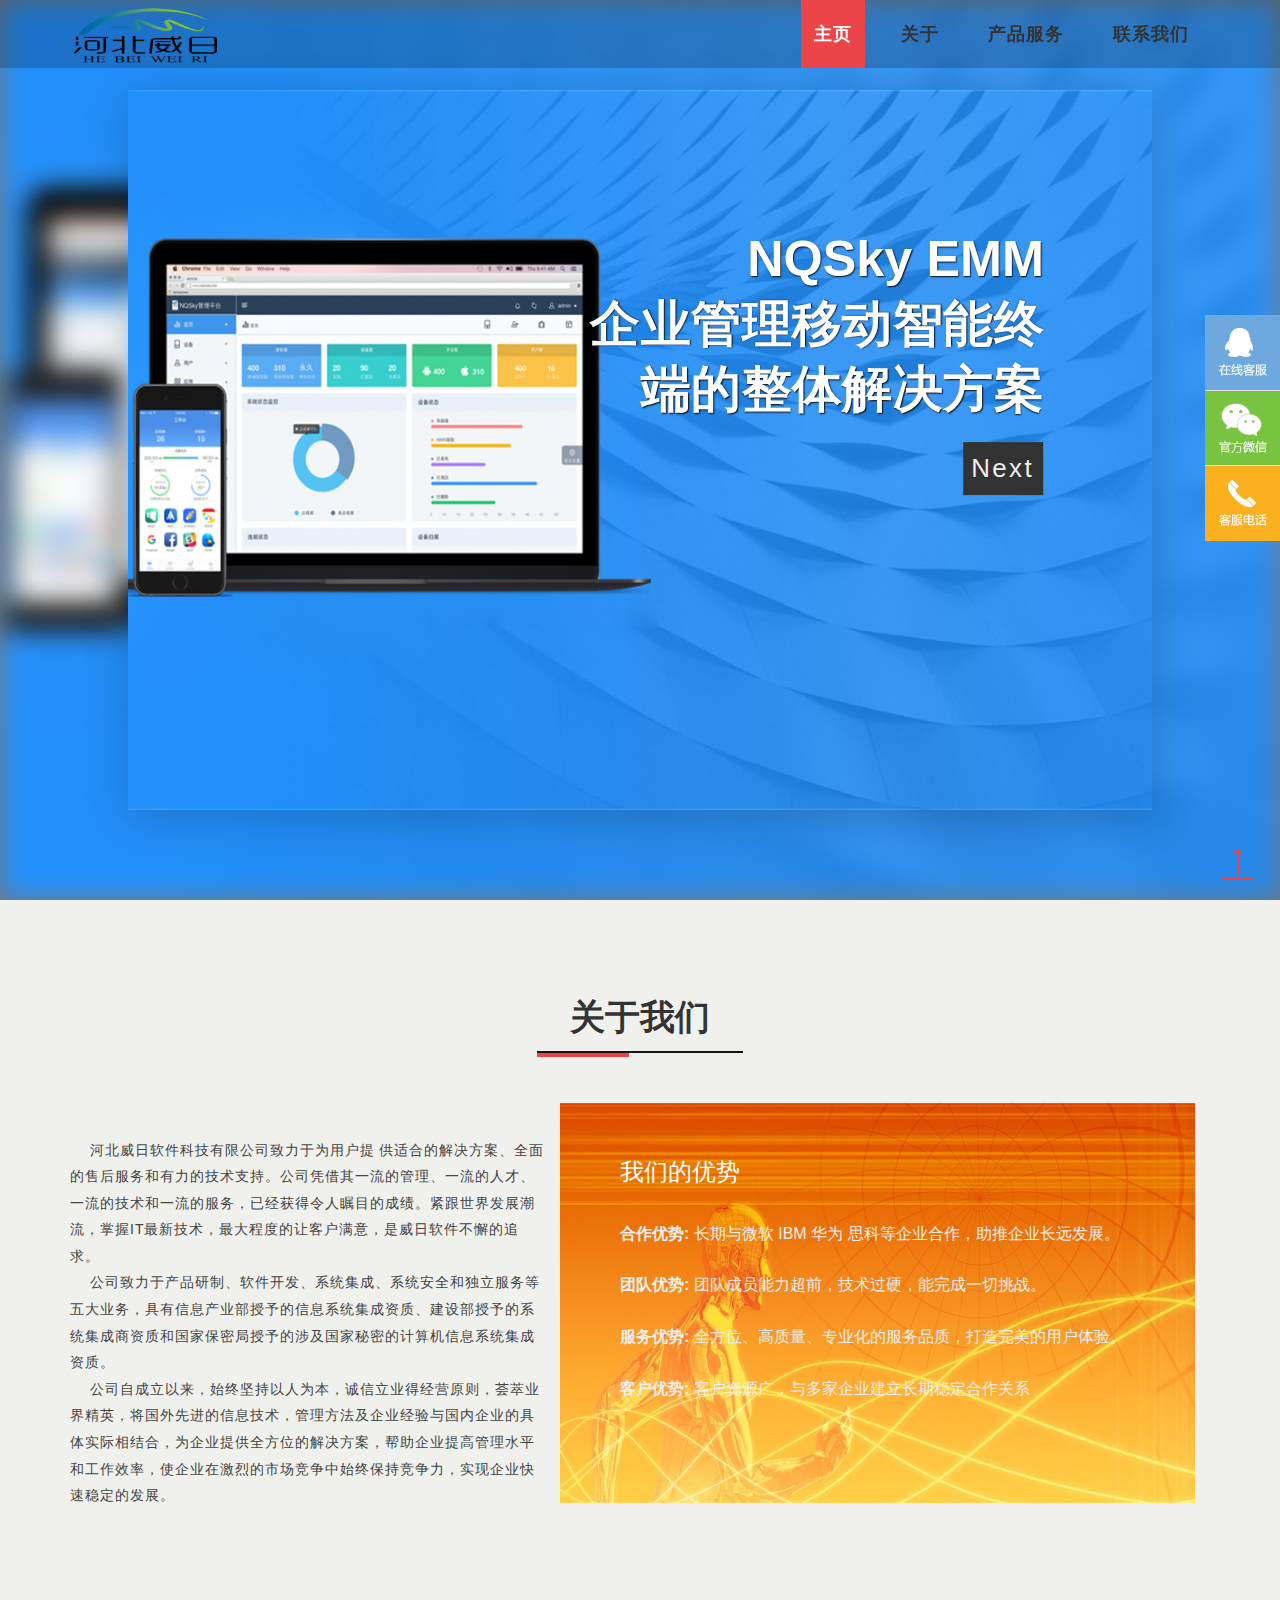
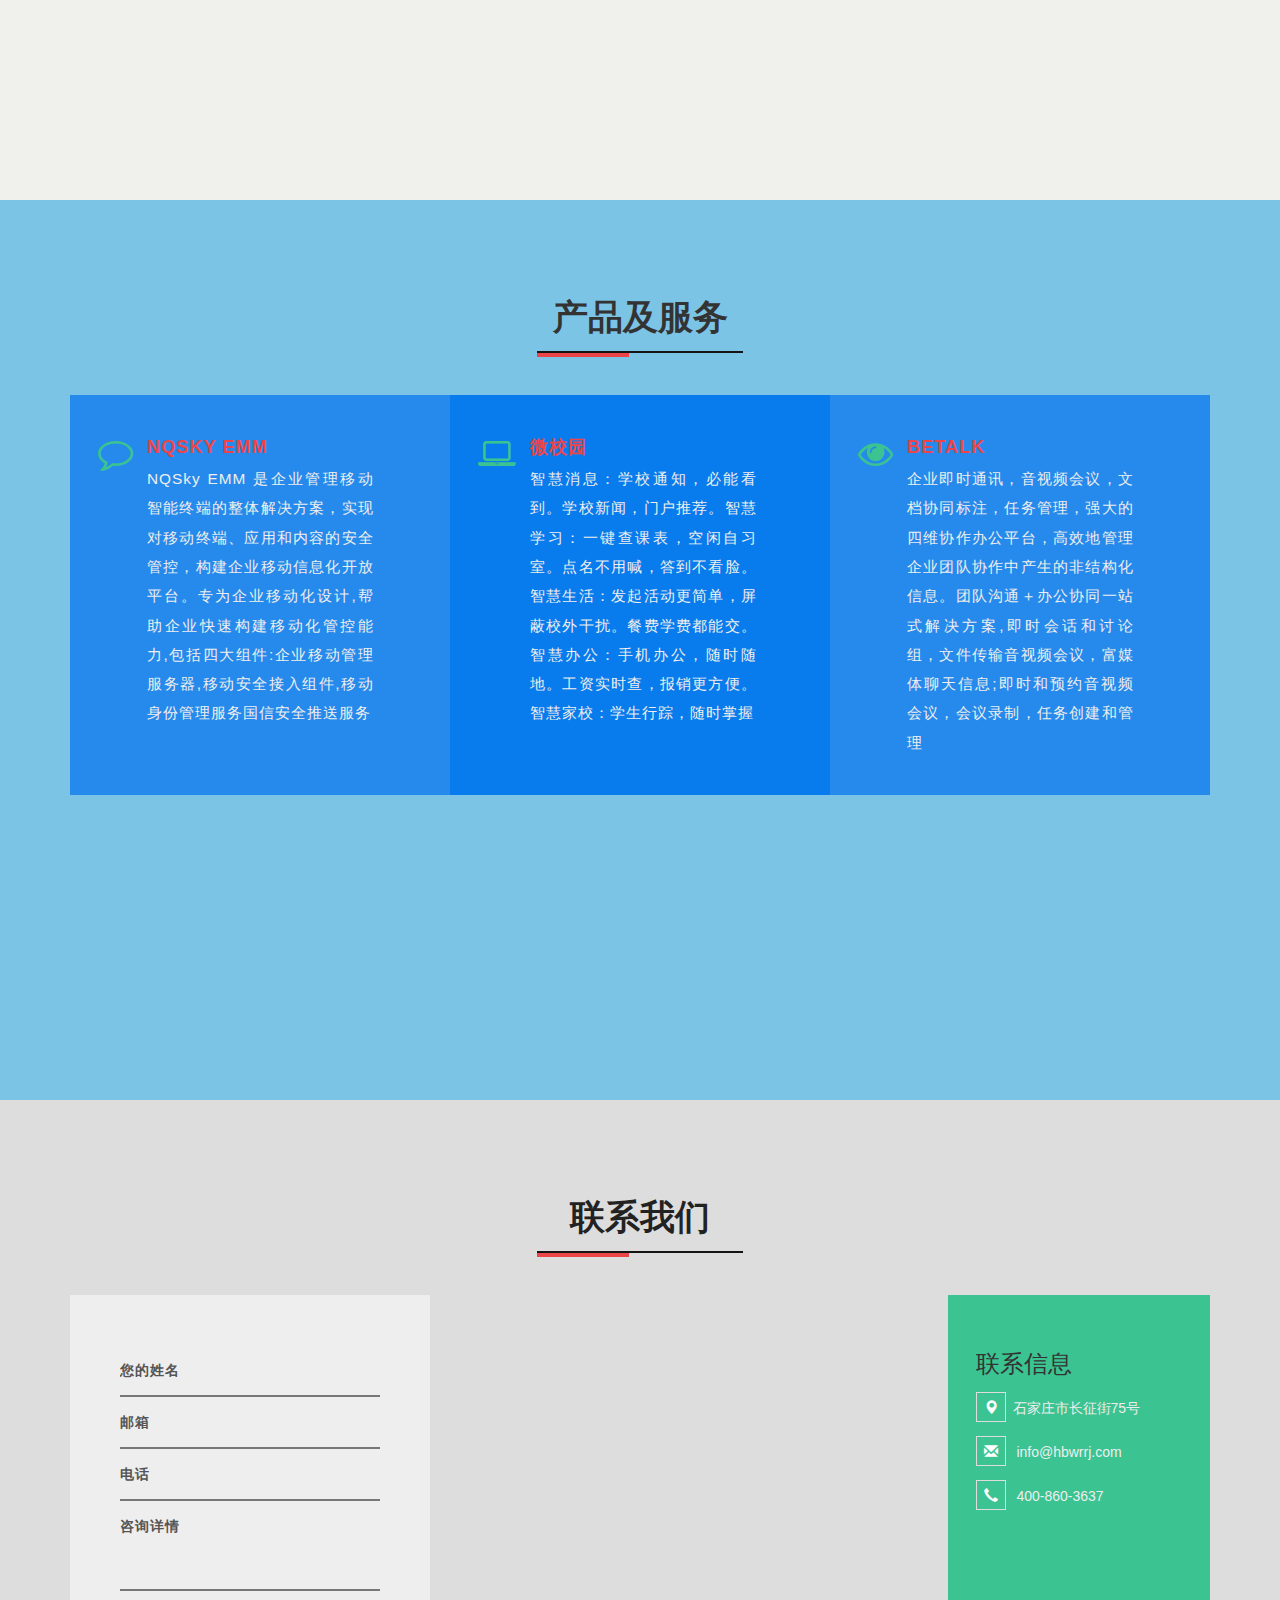
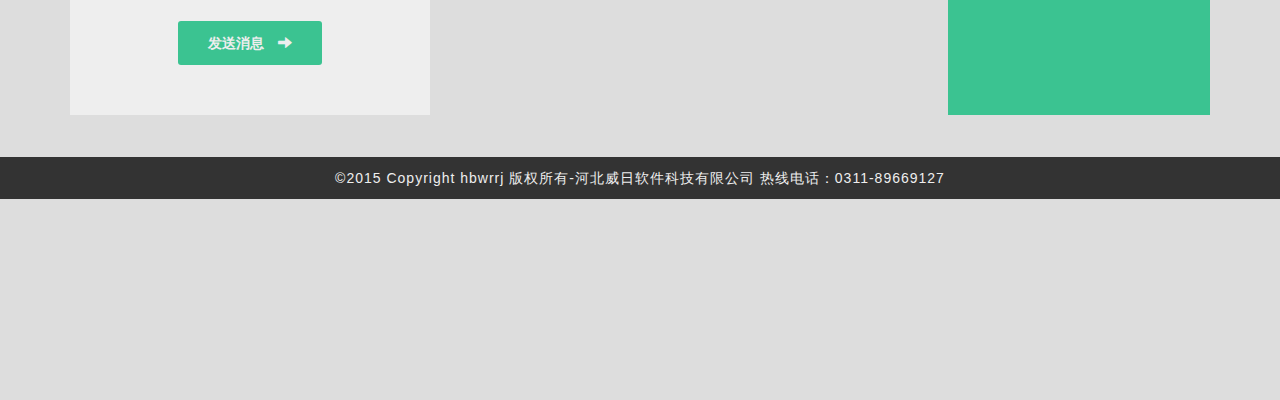
<file: html/index.html>
<!DOCTYPE html>
<html lang="zxx">
<head>
  <title>河北威日软件科技有限公司</title>
  <meta name="viewport" content="width=device-width, initial-scale=1.0, minimum-scale=1.0, maximum-scale=1.0, user-scalable=no">
  <meta http-equiv="Content-Type" content="text/html; charset=utf-8"/>
  <meta name="keywords"
        content="软件开发 系统集成 高科技企业。政府 军队  电力  金融  电信 能源  教育行业和中小企业客户"/>
  <meta name="description" content="河北威日科技有限公司是一家集研究、开发、销售、服务于一体的高科技服务性企业，同时面向政府、企业和行业客户提供整体信息化解决方案和多种产品增值服务">
  <!-- css links -->
  <link href="css/bootstrap.min.css" rel="stylesheet" type="text/css" media="all"/>
  <link href="css/font-awesome.min.css" rel="stylesheet" type="text/css" media="all" />
  <link href="css/slider.css" rel="stylesheet" type="text/css" media="all"/>
  <link href="css/style.css" rel="stylesheet" type="text/css" media="all"/>
  <!-- /css links -->
  <!--单页滚动两个事件-->
  <script src="http://itakeo.com/down/jump.js"></script>
  <script src="http://itakeo.com/down/wheel.js"></script>

</head>
<body id="myPage" data-spy="scroll" data-target=".navbar" data-offset="60">
<!-- Fixed navbar -->
<nav class="navbar navbar-default navbar-fixed-top">
  <div class="container">
    <div class="navbar-header">
      <button type="button" class="navbar-toggle collapsed" data-toggle="collapse" data-target="#navbar"
              aria-expanded="false" aria-controls="navbar">
        <span class="sr-only">Toggle navigation</span>
        <span class="icon-bar"></span>
        <span class="icon-bar"></span>
        <span class="icon-bar"></span>
      </button>
      <a class="navbar-brand" href="index.html">
        <img class="img-responsive" style="width:150px; height:68px;" src="images/logo.png">
      </a>
    </div>
    <div id="navbar" class="navbar-collapse collapse">
      <ul class="nav navbar-nav navbar-right">
        <li><a class="scroll hvr-underline-from-center click_change" href="#home">主页</a></li>
        <li><a class="scroll hvr-underline-from-center click_change" href="#about">关于</a></li>
        <li><a class="scroll hvr-underline-from-center click_change" href="#service">产品服务</a></li>
        <li><a class="scroll hvr-underline-from-center click_change" href="#contact">联系我们</a></li>
      </ul>
    </div>
    <!--/.nav-collapse -->
  </div>
</nav>
<!-- /Fixed navbar -->
<!-- /banner -->
<section class="banner" id="home">
  <div class="slider">
    <div class="slider__slide slider__slide--active" data-slide="1">
      <div class="slider__wrap">
        <div class="slider__back"></div>
      </div>
      <div class="slider__inner">
        <div class="slider__content">
          <h3>NQSky EMM <br>企业管理移动智能终<br>端的整体解决方案</h3>
          <a class="go-to-next">next</a>
        </div>
      </div>
    </div>
    <div class="slider__slide" data-slide="2">
      <div class="slider__wrap">
        <div class="slider__back"></div>
      </div>
      <div class="slider__inner">
        <div class="slider__content">
          <h3>微校园 <br> 连接校园 “智”有主张</h3><h2 style="text-align: right;color:#333">互联网+校园 移动端校园智慧生态圈解决方案</h2><a class="go-to-next">next</a>

        </div>
      </div>
    </div>
    <div class="slider__slide" data-slide="3">
      <div class="slider__wrap">
        <div class="slider__back"></div>
      </div>
      <div class="slider__inner">
        <div class="slider__content">
          <h3>BeTalk <br>企业移动协同通信平台</h3><h2 style="text-align: right;color:#333">高效管理企业团队协作中产生的非结构化信息</h2><a class="go-to-next">next</a>
        </div>
      </div>
    </div>

  </div>
</section>
<!-- //banner -->

<!-- /about -->
<section id="about" class="banner-bottom">
  <div class="container">
    <div class="inner-w3">
      <h3 class="title two">关于我们 <span class="one"></span></h3>
    </div>
    <div class="adt_grids">
      <div class="col-md-5 about_left">
        <br>
        <p> &nbsp;&nbsp;&nbsp;&nbsp;河北威日软件科技有限公司致力于为用户提 供适合的解决方案、全面的售后服务和有力的技术支持。公司凭借其一流的管理、一流的人才、一流的技术和一流的服务，已经获得令人瞩目的成绩。紧跟世界发展潮流，掌握IT最新技术，最大程度的让客户满意，是威日软件不懈的追求。<br>
          &nbsp;&nbsp;&nbsp;&nbsp;公司致力于产品研制、软件开发、系统集成、系统安全和独立服务等五大业务，具有信息产业部授予的信息系统集成资质、建设部授予的系统集成商资质和国家保密局授予的涉及国家秘密的计算机信息系统集成资质。<br>
         &nbsp;&nbsp;&nbsp;&nbsp;公司自成立以来，始终坚持以人为本，诚信立业得经营原则，荟萃业界精英，将国外先进的信息技术，管理方法及企业经验与国内企业的具体实际相结合，为企业提供全方位的解决方案，帮助企业提高管理水平和工作效率，使企业在激烈的市场竞争中始终保持竞争力，实现企业快速稳定的发展。
        </p>
      </div>
      <div class="col-md-7 about_right">
        <div class="creative">
          <h4>我们的优势</h4>
          <h5><b>合作优势:</b> 长期与微软 IBM 华为 思科等企业合作，助推企业长远发展。</h5>
          <h5><b>团队优势:</b> 团队成员能力超前，技术过硬，能完成一切挑战。</h5>
          <h5><b>服务优势:</b> 全方位、高质量、专业化的服务品质，打造完美的用户体验。</h5>
          <h5><b>客户优势:</b> 客户资源广，与多家企业建立长期稳定合作关系</h5>
        </div>
      </div>
      <div class="clearfix"></div>
    </div>
  </div>
</section>
<!-- //about

<!-- /services -->
<section class="services" id="service">
  <div class="container">
    <div class="inner-w3">
      <h3 class="title two">产品及服务 <span></span></h3>
    </div>
    <div class="w3_agile_grids_top">
      <div class="col-md-4 w3ls-agile-service-grid">
        <div class="agileits-icon-grid">
          <div class="icon-left">
            <i class="fa fa-comment-o" aria-hidden="true"></i>
          </div>
          <div class="icon-right">
            <a href="NQSKY EMM.html">
              <h5>NQSky EMM</h5>
              <p class="text-justify">NQSky EMM 是企业管理移动智能终端的整体解决方案，实现对移动终端、应用和内容的安全管控，构建企业移动信息化开放平台。专为企业移动化设计,帮助企业快速构建移动化管控能力,包括四大组件:企业移动管理服务器,移动安全接入组件,移动身份管理服务国信安全推送服务</p>
            </a>
          </div>
          <div class="clearfix"></div>
        </div>
      </div>
      <div class="col-md-4 w3ls-agile-service-grid">
        <div class="agileits-icon-grid">
          <div class="icon-left">
            <i class="fa fa-laptop" aria-hidden="true"></i>
          </div>
          <div class="icon-right">
            <a href="wei_school.html">
              <h5>微校园</h5>
              <p class="text-justify">智慧消息：学校通知，必能看到。学校新闻，门户推荐。智慧学习：一键查课表，空闲自习室。点名不用喊，答到不看脸。智慧生活：发起活动更简单，屏蔽校外干扰。餐费学费都能交。智慧办公：手机办公，随时随地。工资实时查，报销更方便。智慧家校：学生行踪，随时掌握</p>
            </a>
          </div>
          <div class="clearfix"></div>
        </div>
      </div>
      <div class="col-md-4 w3ls-agile-service-grid">
        <div class="agileits-icon-grid">
          <div class="icon-left">
            <i class="fa fa-eye" aria-hidden="true"></i>
          </div>
          <div class="icon-right">
            <a href="Betalk.html">
              <h5>BeTalk</h5>
              <p class="text-justify">企业即时通讯，音视频会议，文档协同标注，任务管理，强大的四维协作办公平台，高效地管理企业团队协作中产生的非结构化信息。团队沟通＋办公协同一站式解决方案,即时会话和讨论组，文件传输音视频会议，富媒体聊天信息;即时和预约音视频会议，会议录制，任务创建和管理</p>
            </a>
          </div>
          <div class="clearfix"></div>
        </div>
      </div>
      <!--<div class="col-md-6 w3ls-agile-service-grid">-->
        <!--<div class="agileits-icon-grid">-->
          <!--<div class="icon-left">-->
            <!--<i class="fa fa-pencil-square-o" aria-hidden="true"></i>-->
          <!--</div>-->
          <!--<div class="icon-right">-->
            <!--<a href="">-->
              <!--<h5>更多惊喜 <br> 敬请期待</h5>-->
              <!---->
            <!--</a>-->
          <!--</div>-->
          <!--<div class="clearfix"></div>-->
        <!--</div>-->
      <!--</div>-->
      <div class="clearfix"></div>
    </div>
  </div>
</section>
<!-- //services -->

<!-- /contact -->
<section class="contact" id="contact">
  <div class="container">
    <div class="inner-w3">
      <h3 class="title">联系我们<span></span></h3>
    </div>
    <div class="row contact_us_map">
      <div class="col-md-4 col-xs-12 contact_message">
        <div class="w3_agile_grids_top">
          <div class="contact-form-aits">
            <form action="#" method="post">
              <input style="width: 100%" type="text" class="margin-right" Name="Name" placeholder="您的姓名" required="">
              <input style="width: 100%" type="email" Name="Email" placeholder="邮箱" required="">
              <input style="width: 100%" type="text" class="margin-right" Name="Phone Number" placeholder="电话" required="">
              <textarea style="width: 100%" name="Message" placeholder="咨询详情" required=""></textarea>
              <div class="send-button agileits w3layouts">
                <button class="btn btn-primary">发送消息
                  <span class="glyphicon glyphicon-arrow-right" aria-hidden="true"></span></button>
              </div>
            </form>
          </div>
        </div>
      </div>
      <div class="col-md-5 col-xs-12 contact_map">
        <div id="wrap" class="my-map" >
          <div id="mapContainer"></div>
        </div>
      </div>
      <div class="col-md-3 col-xs-12 contact_info">
        <div class="agile_footer_grid">
          <h3>联系信息</h3>
          <ul class="w3_address list-unstyled">
            <li><i class="glyphicon glyphicon-map-marker" aria-hidden="true"></i>石家庄市长征街75号</li>
            <li><i class="glyphicon glyphicon-envelope" aria-hidden="true"></i><a href="mailto:info@example.com">
              info@hbwrrj.com</a>
            </li>
            <li><i class="glyphicon glyphicon-earphone" aria-hidden="true"></i> 400-860-3637
            </li>
          </ul>
        </div>
      </div>
    </div>
  </div>
  <div class="footer_info">
    <p class="text-center">&copy;2015 Copyright hbwrrj 版权所有-河北威日软件科技有限公司 热线电话：0311-89669127</p>
  </div>
</section>
<!-- //contact -->

<!--微信关注、电话咨询-->
<div class="qq_wx_tel">
  <div class="qq">
    <a href="tencent://Message/?Uin=22861669&websiteName=#=&Menu=yes"></a>
  </div>
  <div class="wx">
    <img src="images/1496194373.png" alt="">
  </div>
  <div class="tel">
    <div class="tel_num">0311-89669127</div>
  </div>
</div>

<!--返回顶部-->
<div href="#" onclick="GoTop()" class="scroll" id="toTop" style="display: block;"> <span id="toTopHover" style="opacity: 1;"> </span></div>

<!-- js files -->
<script src="js/jquery-2.2.3.min.js"></script>
<script src="js/index.js"></script>
<!--回到顶部缓慢滑动-->
<script>
  var currentPosition,timer;
  function GoTop(){
    timer=setInterval("runToTop()",1)
    num = 0;
  }
  function runToTop(){
    currentPosition=document.documentElement.scrollTop || document.body.scrollTop;
    currentPosition-=20;
    if(currentPosition>0)
    {
      window.scrollTo(0,currentPosition);
    }
    else
    {
      window.scrollTo(0,0);
      clearInterval(timer);
    }
  }
</script>
<script>
//  页面初始化时的位置
  window.scrollTo(0,0)
</script>
<script src="js/bootstrap.js"></script>
<!--地图-->
<script src="//webapi.amap.com/maps?v=1.3&key=8325164e247e15eea68b59e89200988b"></script>
<script>
  !function(){
    var infoWindow, map, level = 18,
      center = {lng: 114.505174, lat: 38.05264},
      features = [{type: "Marker", name: "河北威日软件科技有限公司", desc: "长征街75号长征大厦", color: "red", icon: "cir", offset: {x: -9, y: -31}, lnglat: {lng: 114.505294, lat: 38.05244}}];
    
      function loadFeatures(){
        for(var feature, data, i = 0, len = features.length, j, jl, path; i < len; i++){
          data = features[i];
          switch(data.type){
            case "Marker":
              feature = new AMap.Marker({ map: map, position: new AMap.LngLat(data.lnglat.lng, data.lnglat.lat),
                zIndex: 3, extData: data, offset: new AMap.Pixel(data.offset.x, data.offset.y), title: data.name,
                content: '<div class="icon icon-' + data.icon + ' icon-'+ data.icon +'-' + data.color +'"></div>' });
              break;
            case "Polyline":
              for(j = 0, jl = data.lnglat.length, path = []; j < jl; j++){
                path.push(new AMap.LngLat(data.lnglat[j].lng, data.lnglat[j].lat));
              }
              feature = new AMap.Polyline({ map: map, path: path, extData: data, zIndex: 2,
                strokeWeight: data.strokeWeight, strokeColor: data.strokeColor, strokeOpacity: data.strokeOpacity });
              break;
            case "Polygon":
              for(j = 0, jl = data.lnglat.length, path = []; j < jl; j++){
                path.push(new AMap.LngLat(data.lnglat[j].lng, data.lnglat[j].lat));
              }
              feature = new AMap.Polygon({ map: map, path: path, extData: data, zIndex: 1,
                strokeWeight: data.strokeWeight, strokeColor: data.strokeColor, strokeOpacity: data.strokeOpacity,
                fillColor: data.fillColor, fillOpacity: data.fillOpacity });
              break;
            default: feature = null;
          }
          if(feature){ AMap.event.addListener(feature, "click", mapFeatureClick); }
        }
      }

      function mapFeatureClick(e){
        if(!infoWindow){ infoWindow = new AMap.InfoWindow({autoMove: true}); }
        var extData = e.target.getExtData();
        infoWindow.setContent("<h5>" + extData.name + "</h5><div>" + extData.desc + "</div>");
        infoWindow.open(map, e.lnglat);
      }

      map = new AMap.Map("mapContainer", {
        center: new AMap.LngLat(center.lng, center.lat),
        level: level,
        resizeEnable: false,
        zoom: 11,
        scrollWheel:false,
      });

      loadFeatures();

      map.on('complete', function(){
        map.plugin(["AMap.ToolBar", "AMap.OverView", "AMap.Scale"], function(){
          map.addControl(new AMap.ToolBar);
          map.addControl(new AMap.OverView({isOpen: true}));
          map.addControl(new AMap.Scale);
        });
      });
    }();
</script>
<!--/js files-->
</body>
</html>
</file>
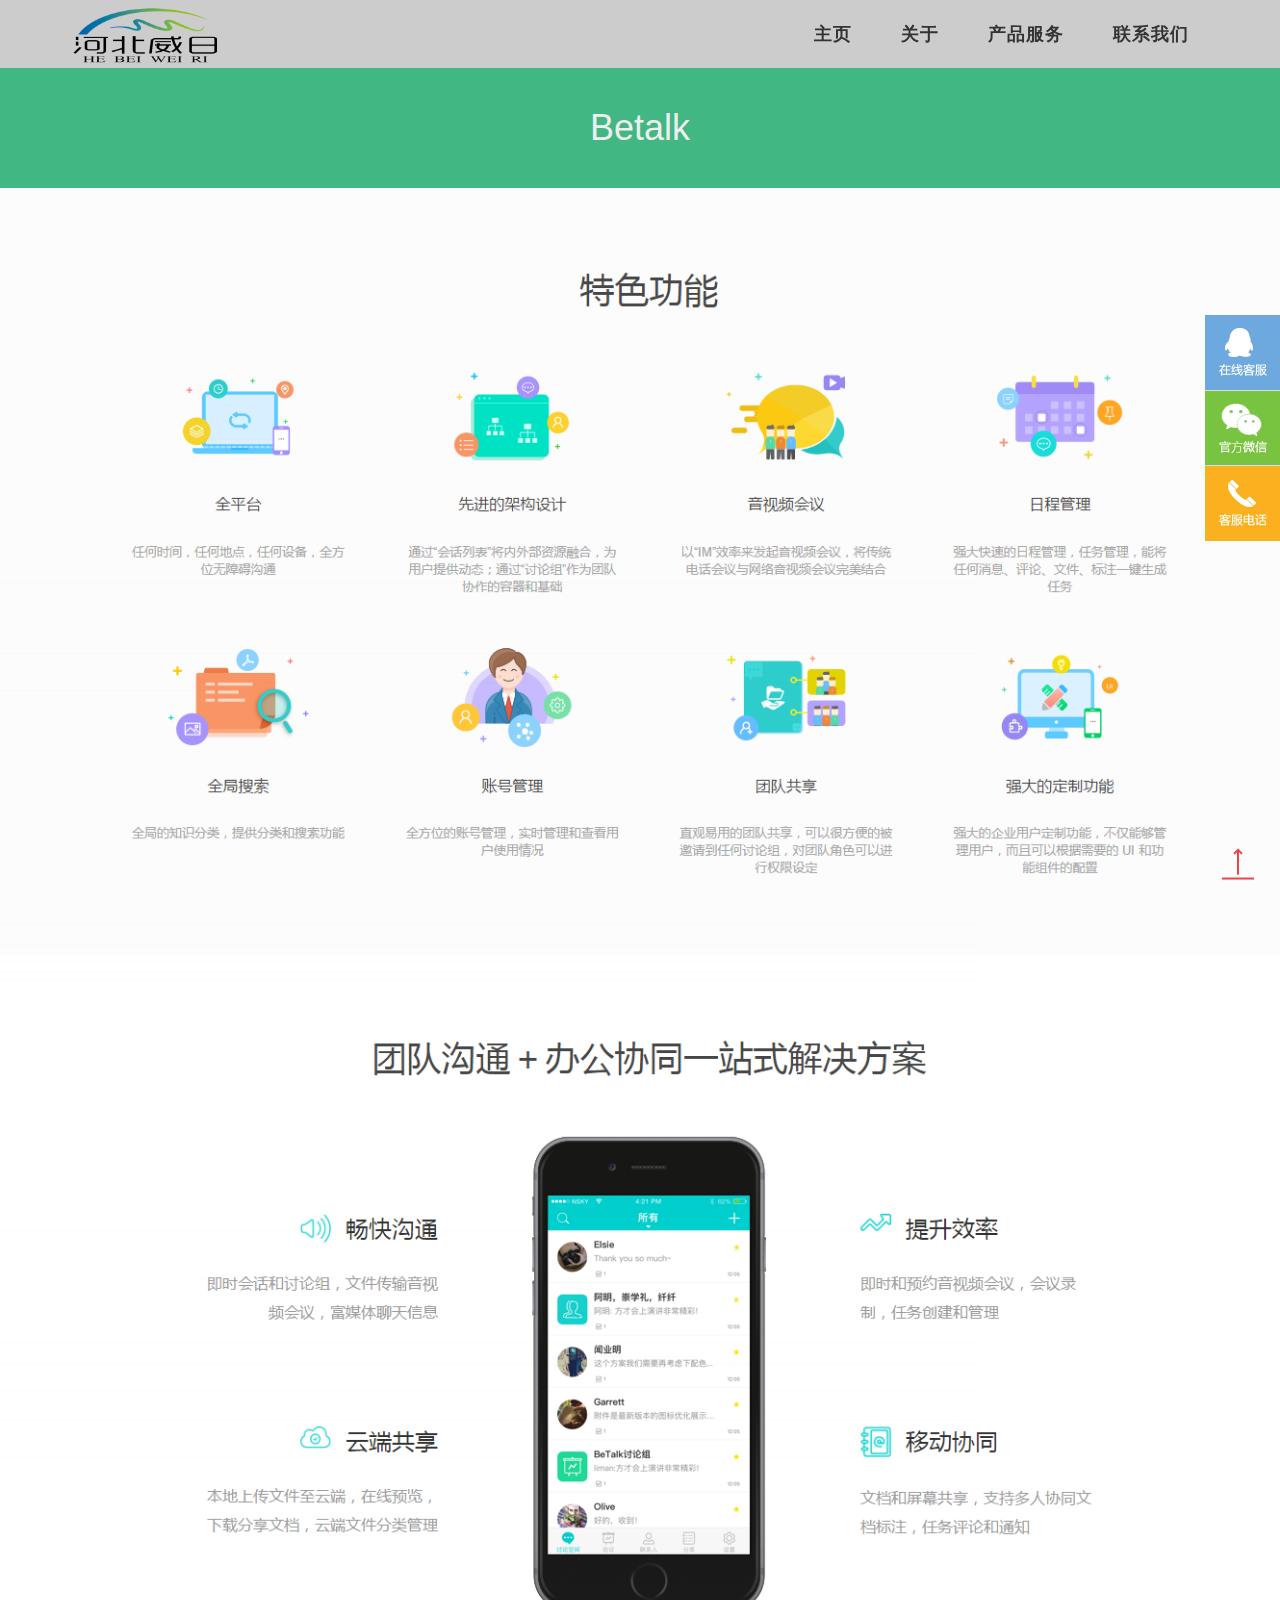
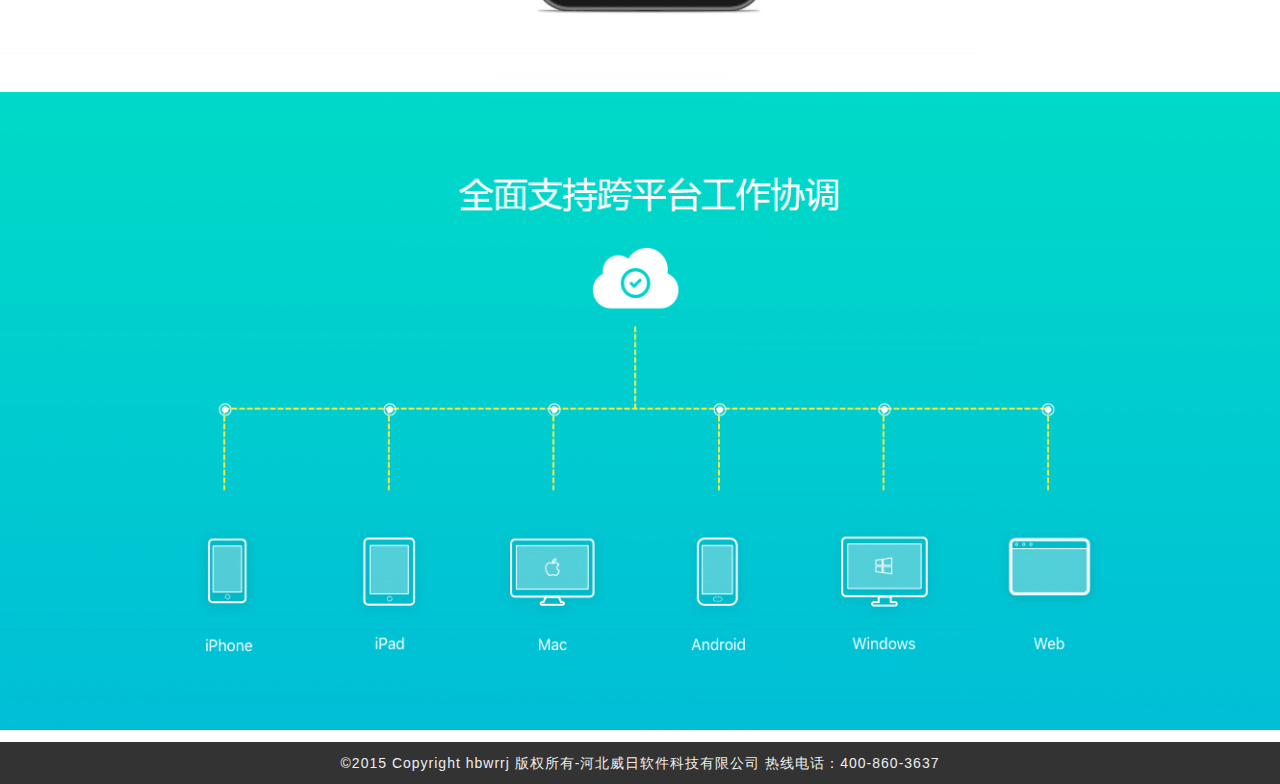
<file: html/Betalk.html>
<!DOCTYPE html>
<html lang="zxx">
<head>
  <title>企业移动协同通信产品概览</title>
  <meta name="viewport" content="width=device-width, initial-scale=1.0, minimum-scale=1.0, maximum-scale=1.0, user-scalable=no">
  <meta http-equiv="Content-Type" content="text/html; charset=utf-8"/>
  <meta name="keywords"
        content="软件开发 系统集成 高科技企业。政府 军队  电力  金融  电信 能源  教育行业和中小企业客户"/>
  <!-- css links -->
  <link href="css/bootstrap.min.css" rel="stylesheet" type="text/css" media="all"/>
  
  <link href="css/style.css" rel="stylesheet" type="text/css" media="all"/>
  <!-- /css links -->

</head>
<body id="myPage" data-spy="scroll" data-target=".navbar" data-offset="60" style="background-color: #fff;">
<!-- Fixed navbar -->
<nav class="navbar navbar-default navbar-fixed-top">
  <div class="container">
    <div class="navbar-header">
      <button type="button" class="navbar-toggle collapsed" data-toggle="collapse" data-target="#navbar"
              aria-expanded="false" aria-controls="navbar">
        <span class="sr-only">Toggle navigation</span>
        <span class="icon-bar"></span>
        <span class="icon-bar"></span>
        <span class="icon-bar"></span>
      </button>
      <a class="navbar-brand" href="index.html">
        <img class="img-responsive" style="width:150px; height:68px;" src="images/logo.png">
      </a>
    </div>
    <div id="navbar" class="navbar-collapse collapse">
      <ul class="nav navbar-nav navbar-right">
        <li class="scroll hvr-underline-from-center"><a href="index.html">主页</a></li>
        <li><a class="scroll hvr-underline-from-center" href="index.html">关于</a></li>
        <li><a class="scroll hvr-underline-from-center" href="index.html">产品服务</a></li>
        <li><a class="hvr-underline-from-center" href="index.html">联系我们</a></li>
      </ul>
    </div>
    <!--/.nav-collapse -->
  </div>
</nav>
<!-- /Fixed navbar -->

<!--产品概览-->

<div class="pro_intro">
  <h1 class="text-center">Betalk</h1>
  <img class="img-responsive" src="images/betalk.png" alt="">
</div>
<div class="footer_info">
  <p class="text-center">&copy;2015 Copyright hbwrrj 版权所有-河北威日软件科技有限公司 热线电话：400-860-3637</p>
</div>
<!--微信关注、电话咨询-->
<div class="qq_wx_tel">
  <div class="qq">
    <a href="tencent://Message/?Uin=1205608519&websiteName=#=&Menu=yes"></a>
  </div>
  <div class="wx">
    <img src="images/1496194373.png" alt="">
  </div>
  <div class="tel">
    <div class="tel_num">400-860-3637</div>
  </div>
</div>
<!-- //footer -->

<!--返回顶部-->
<div href="#" onclick="GoTop()" class="scroll" id="toTop" style="display: block;"> <span id="toTopHover" style="opacity: 1;"> </span></div>

<!-- js files -->
<script src="js/jquery-2.2.3.min.js"></script>
<script src="js/bootstrap.js"></script>
<!--回到顶部缓慢滑动-->
<script>
  var currentPosition,timer;
  function GoTop(){
    timer=setInterval("runToTop()",1)
  }
  function runToTop(){
    currentPosition=document.documentElement.scrollTop || document.body.scrollTop;
    currentPosition-=20;
    if(currentPosition>0)
    {
      window.scrollTo(0,currentPosition);
    }
    else
    {
      window.scrollTo(0,0);
      clearInterval(timer);
    }
  }
</script>
<script>
  //  页面初始化时的位置
  window.scrollTo(0,0)
</script>
<!-- /js files -->
</body>
</html>
</file>
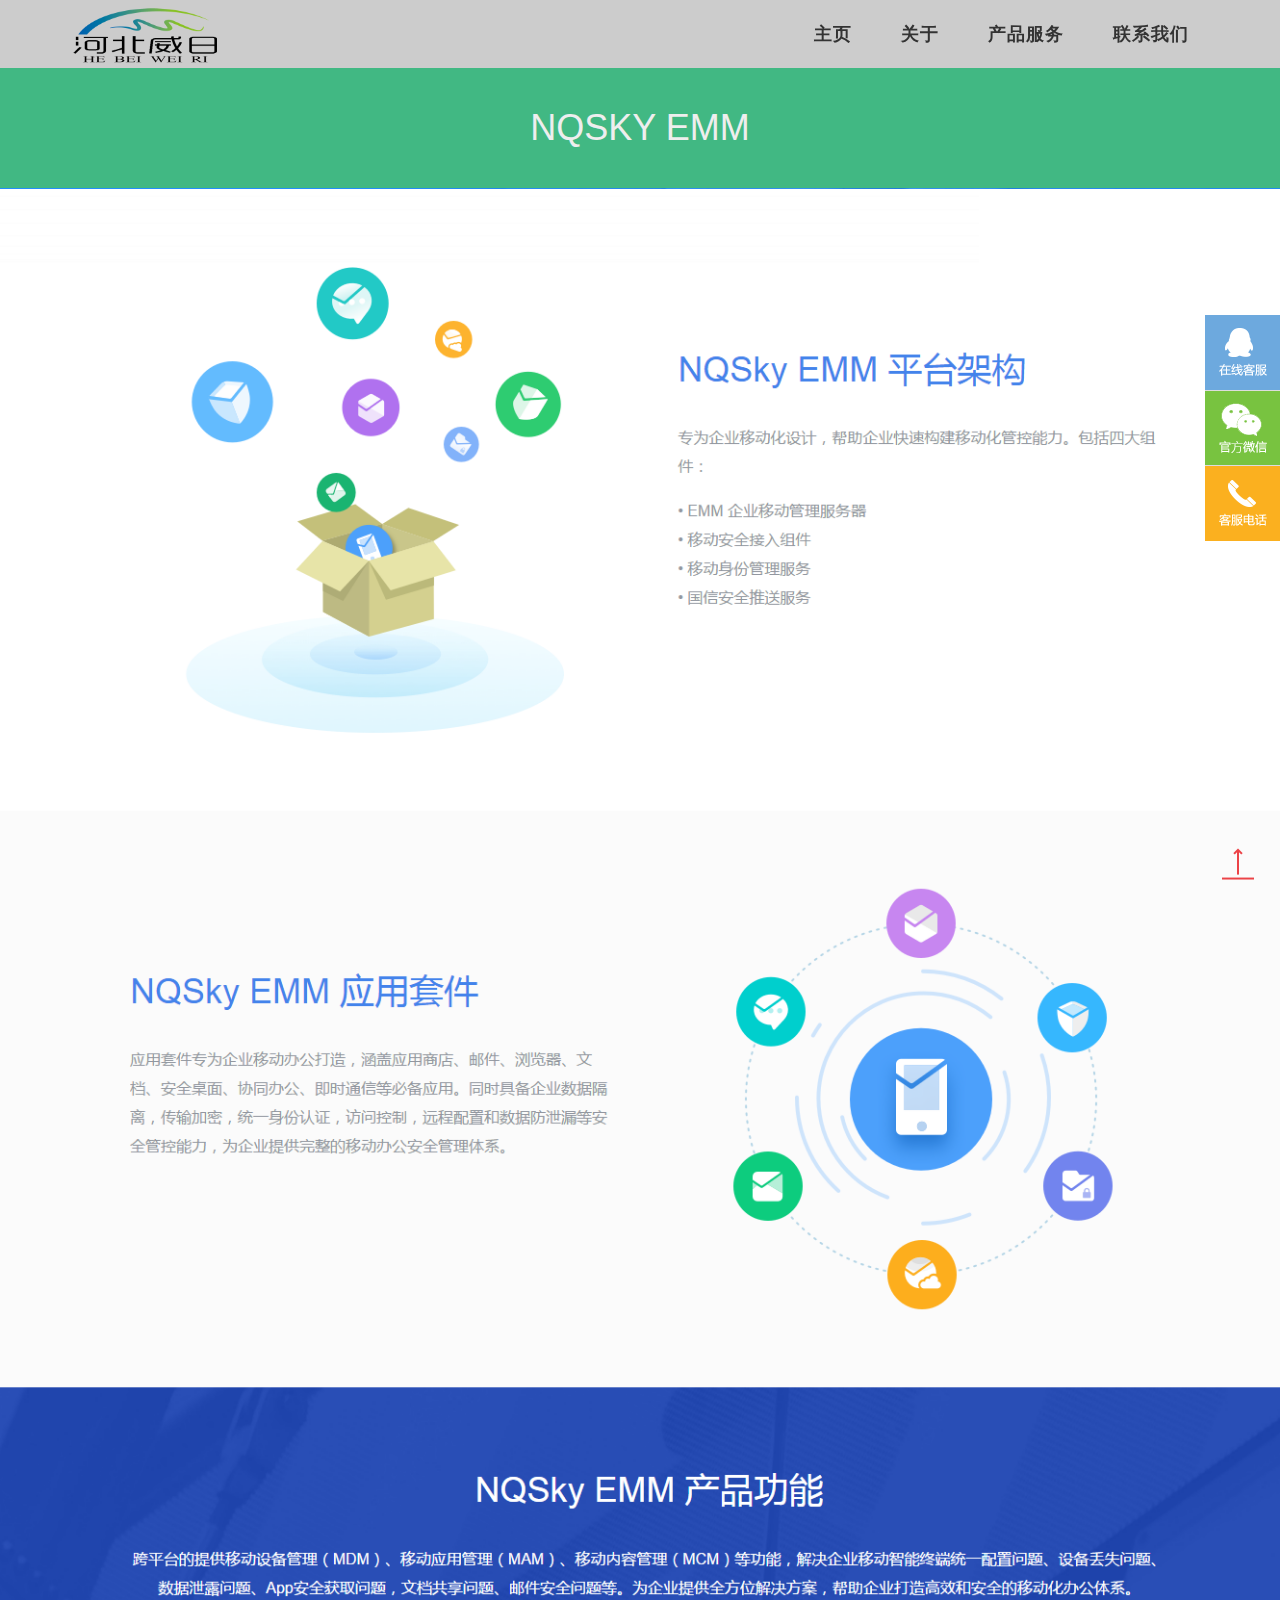
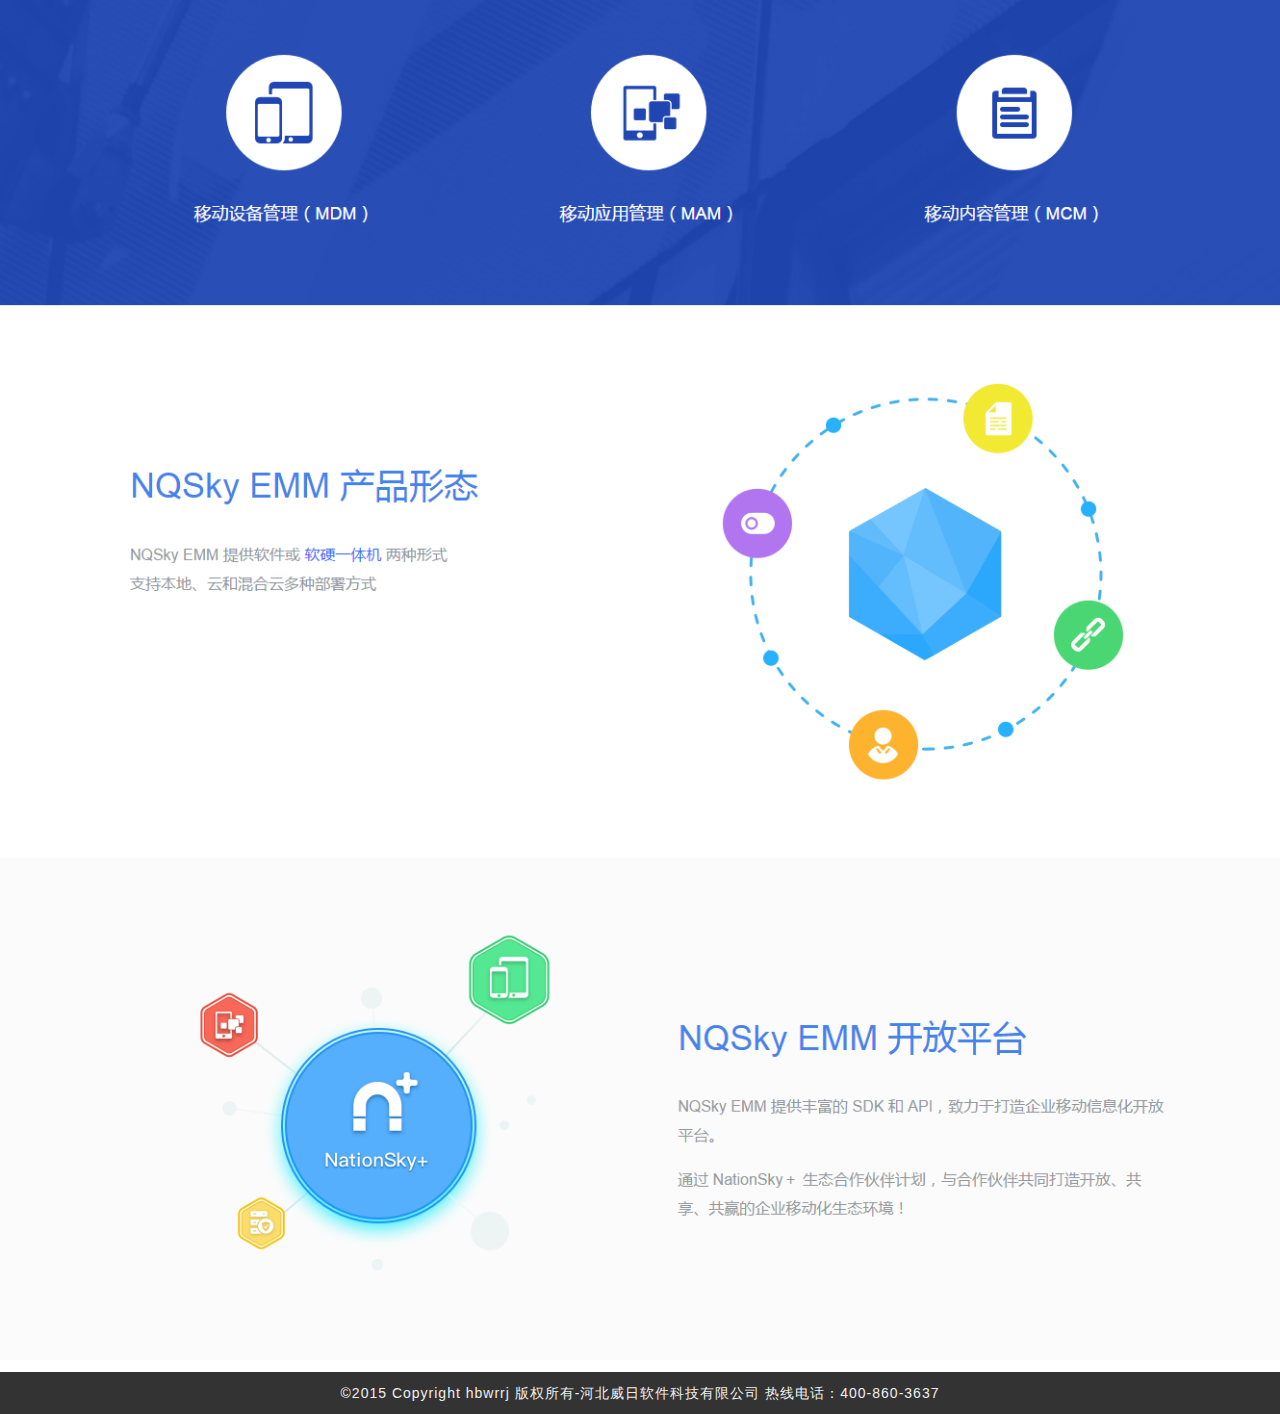
<file: html/NQSKY EMM.html>
<!DOCTYPE html>
<html lang="zxx">
<head>
  <title>企业移动管理产品概览</title>
  <meta name="viewport" content="width=device-width, initial-scale=1.0, minimum-scale=1.0, maximum-scale=1.0, user-scalable=no">
  <meta http-equiv="Content-Type" content="text/html; charset=utf-8"/>
  <meta name="keywords"
        content="软件开发 系统集成 高科技企业。政府 军队  电力  金融  电信 能源  教育行业和中小企业客户"/>
  <!-- css links -->
  <link href="css/bootstrap.min.css" rel="stylesheet" type="text/css" media="all"/>
  
  <link href="css/style.css" rel="stylesheet" type="text/css" media="all"/>
  <!-- /css links -->

</head>
<body id="myPage" data-spy="scroll" data-target=".navbar" data-offset="60" style="background-color: #fff;">
<!-- Fixed navbar -->
<nav class="navbar navbar-default navbar-fixed-top">
  <div class="container">
    <div class="navbar-header">
      <button type="button" class="navbar-toggle collapsed" data-toggle="collapse" data-target="#navbar"
              aria-expanded="false" aria-controls="navbar">
        <span class="sr-only">Toggle navigation</span>
        <span class="icon-bar"></span>
        <span class="icon-bar"></span>
        <span class="icon-bar"></span>
      </button>
      <a class="navbar-brand" href="index.html">
        <img class="img-responsive" style="width:150px; height:68px;" src="images/logo.png">
      </a>
    </div>
    <div id="navbar" class="navbar-collapse collapse">
      <ul class="nav navbar-nav navbar-right">
        <li class="scroll hvr-underline-from-center"><a href="index.html">主页</a></li>
        <li><a class="scroll hvr-underline-from-center" href="index.html">关于</a></li>
        <li><a class="scroll hvr-underline-from-center" href="index.html">产品服务</a></li>
        <li><a class="hvr-underline-from-center" href="index.html">联系我们</a></li>
      </ul>
    </div>
    <!--/.nav-collapse -->
  </div>
</nav>
<!-- /Fixed navbar -->

<!--产品概览-->

<div class="pro_intro">
  <h1 class="text-center">NQSKY EMM</h1>
  <img class="img-responsive" src="images/nqsky.png" alt="">
</div>
<div class="footer_info">
  <p class="text-center">&copy;2015 Copyright hbwrrj 版权所有-河北威日软件科技有限公司 热线电话：400-860-3637</p>
</div>
<!--微信关注、电话咨询-->
<div class="qq_wx_tel">
  <div class="qq">
    <a href="tencent://Message/?Uin=1205608519&websiteName=#=&Menu=yes"></a>
  </div>
  <div class="wx">
    <img src="images/1496194373.png" alt="">
  </div>
  <div class="tel">
    <div class="tel_num">400-860-3637</div>
  </div>
</div>
<!-- //footer -->

<!--返回顶部-->
<div href="#" onclick="GoTop()" class="scroll" id="toTop" style="display: block;"> <span id="toTopHover" style="opacity: 1;"> </span></div>

<!-- js files -->
<script src="js/jquery-2.2.3.min.js"></script>
<script src="js/bootstrap.js"></script>
<!--回到顶部缓慢滑动-->
<script>
  var currentPosition,timer;
  function GoTop(){
    timer=setInterval("runToTop()",1)
  }
  function runToTop(){
    currentPosition=document.documentElement.scrollTop || document.body.scrollTop;
    currentPosition-=20;
    if(currentPosition>0)
    {
      window.scrollTo(0,currentPosition);
    }
    else
    {
      window.scrollTo(0,0);
      clearInterval(timer);
    }
  }
</script>
<script>
  //  页面初始化时的位置
  window.scrollTo(0,0)
</script>
<!-- /js files -->
</body>
</html>
</file>
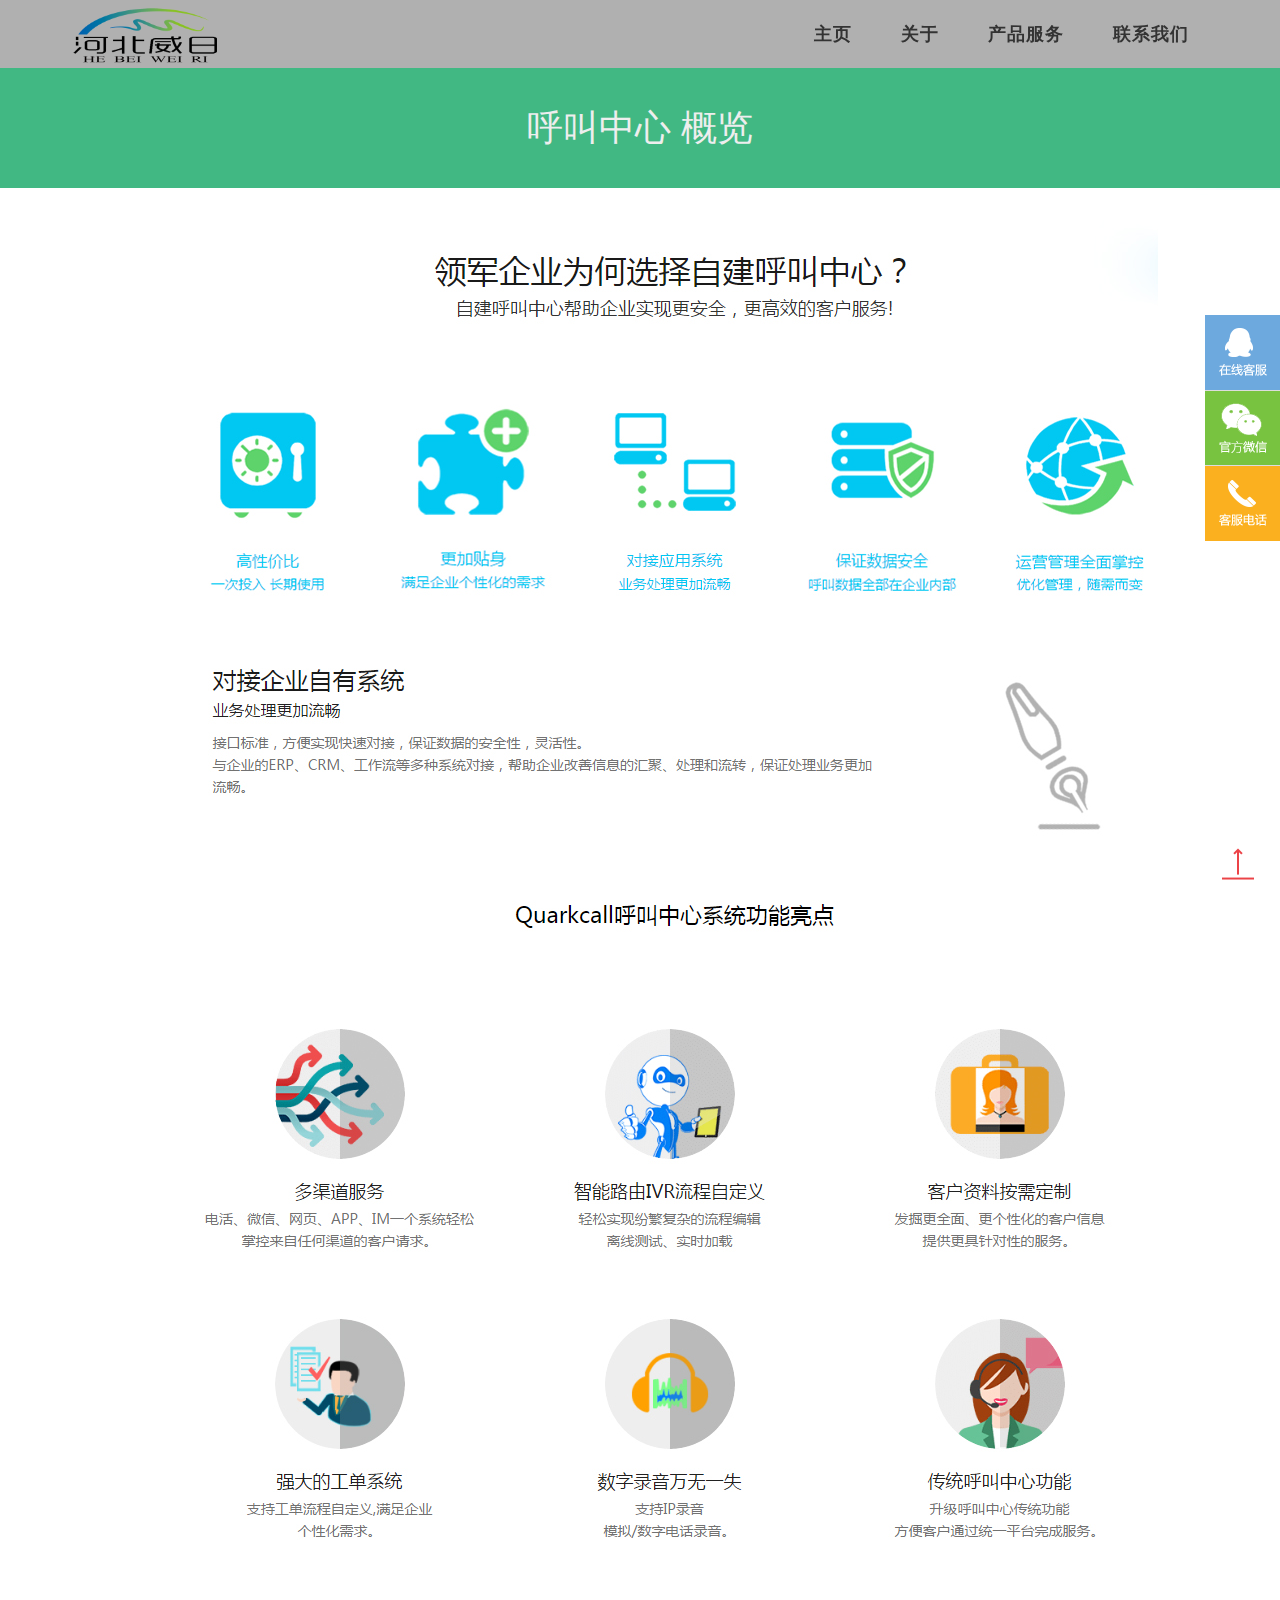
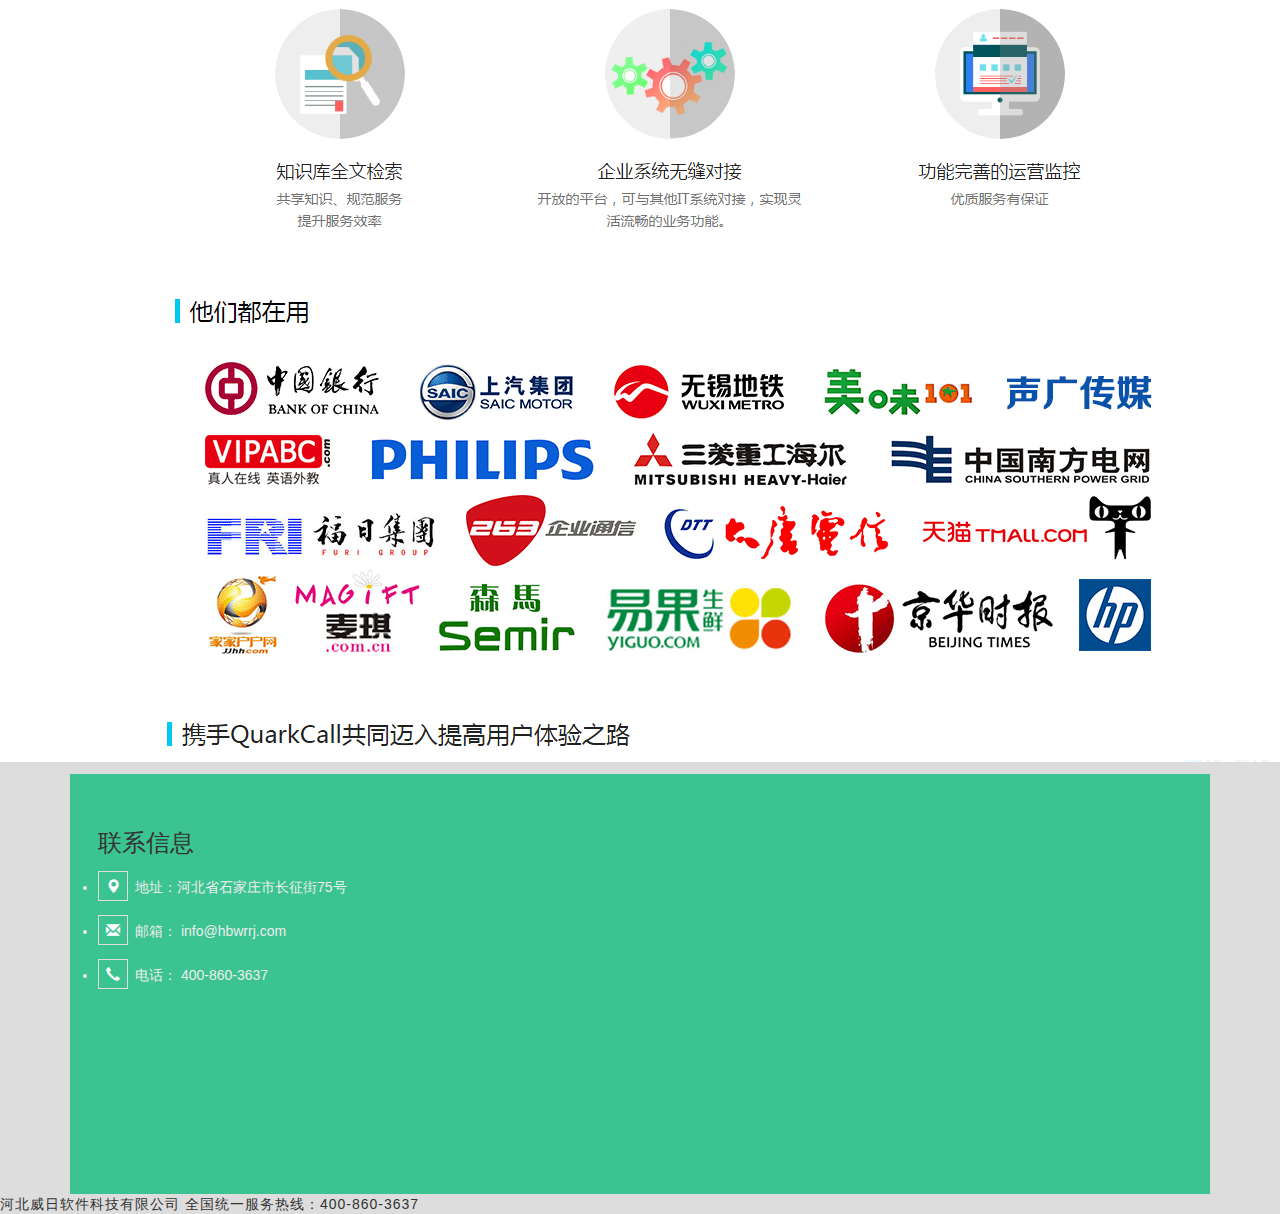
<file: html/tomisoft.html>
<!DOCTYPE html>
<html lang="zxx">
<head>
  <title>呼叫中心产品概览</title>
  <meta name="view port" content="width=device-width, initial-scale=1">
  <meta http-equiv="Content-Type" content="text/html; charset=utf-8"/>
  <meta name="keywords"
        content="软件开发 系统集成 高科技企业。政府 军队  电力  金融  电信 能源  教育行业和中小企业客户"/>
  <!-- css links -->
  <link href="css/bootstrap.min.css" rel="stylesheet" type="text/css" media="all"/>
  
  <link href="css/slider.css" rel="stylesheet" type="text/css" media="all"/>
  <link href="css/style.css" rel="stylesheet" type="text/css" media="all"/>
  <!-- /css links -->

</head>
<body id="myPage" data-spy="scroll" data-target=".navbar" data-offset="60">
<!-- Fixed navbar -->
<nav class="navbar navbar-default navbar-fixed-top">
  <div class="container">
    <div class="navbar-header">
      <button type="button" class="navbar-toggle collapsed" data-toggle="collapse" data-target="#navbar"
              aria-expanded="false" aria-controls="navbar">
        <span class="sr-only">Toggle navigation</span>
        <span class="icon-bar"></span>
        <span class="icon-bar"></span>
        <span class="icon-bar"></span>
      </button>
      <a class="navbar-brand" href="index.html">
        <img class="img-responsive" style="width:150px; height:68px;" src="images/logo.png">
      </a>
    </div>
    <div id="navbar" class="navbar-collapse collapse">
      <ul class="nav navbar-nav navbar-right">
        <li class="scroll hvr-underline-from-center"><a href="index.html">主页</a></li>
        <li><a class="scroll hvr-underline-from-center" href="index.html">关于</a></li>
        <li><a class="scroll hvr-underline-from-center" href="index.html">产品服务</a></li>
        <li><a class="hvr-underline-from-center" href="index.html">联系我们</a></li>
      </ul>
    </div>
    <!--/.nav-collapse -->
  </div>
</nav>
<!-- /Fixed navbar -->

<!--产品概览-->

<div class="pro_intro">
  <h1 class="text-center">呼叫中心 概览</h1>
  <img src="images/tomisoft.jpg" alt="">
</div>

<!-- footer -->
<div class="footer_w3l_agile_info">
  <div class="container">
    <!-- 联系信息 -->
    <div class="col-md-12 agile_footer_grid">
      <h3>联系信息</h3>
      <ul class="w3_address">
        <li><i class="glyphicon glyphicon-map-marker" aria-hidden="true"></i>地址：河北省石家庄市长征街75号</li>
        <li><i class="glyphicon glyphicon-envelope" aria-hidden="true"></i>邮箱：<a href="mailto:info@example.com">
          info@hbwrrj.com</a>
        </li>
        <li><i class="glyphicon glyphicon-earphone" aria-hidden="true"></i>电话： 400-860-3637
        </li>
      </ul>
    </div>
  </div>
  <div class="agileinfo_copyright">
    <p>河北威日软件科技有限公司 全国统一服务热线：400-860-3637</p>
  </div>
</div>
</div>

<!--微信关注、电话咨询-->
<div class="qq_wx_tel">
  <div class="qq">
    <a href="tencent://Message/?Uin=1205608519&websiteName=#=&Menu=yes"></a>
  </div>
  <div class="wx">
    <img src="images/1496194373.png" alt="">
  </div>
  <div class="tel">
    <div class="tel_num">400-860-3637</div>
  </div>
</div>
<!-- //footer -->
<a href="#myPage" class="scroll" id="toTop" style="display: block;"> <span id="toTopHover" style="opacity: 1;"> </span></a>

<!-- js files -->
<script src="js/jquery-2.2.3.min.js"></script>
<script src="js/index.js"></script>
<script>
  $(document).ready(function () {
    // Add smooth scrolling to all links in navbar + footer link
    $(".navbar a, footer a[href='#myPage']").on('click', function (event) {

      // Store hash
      var hash = this.hash;

      // Using jQuery's animate() method to add smooth page scroll
      // The optional number (900) specifies the number of milliseconds it takes to scroll to the specified area
      $('html, body').animate({
        scrollTop: $(hash).offset().top
      }, 900, function () {

        // Add hash (#) to URL when done scrolling (default click behavior)
        window.location.hash = hash;
      });
    });
  })
</script>
<script>
  $(window).scroll(function () {
    $(".slideanim").each(function () {
      var pos = $(this).offset().top;

      var winTop = $(window).scrollTop();
      if (pos < winTop + 600) {
        $(this).addClass("slide");
      }
    });
  });
</script>
<script src="js/bootstrap.js"></script>
<!-- /js files -->
</body>
</html>
</file>
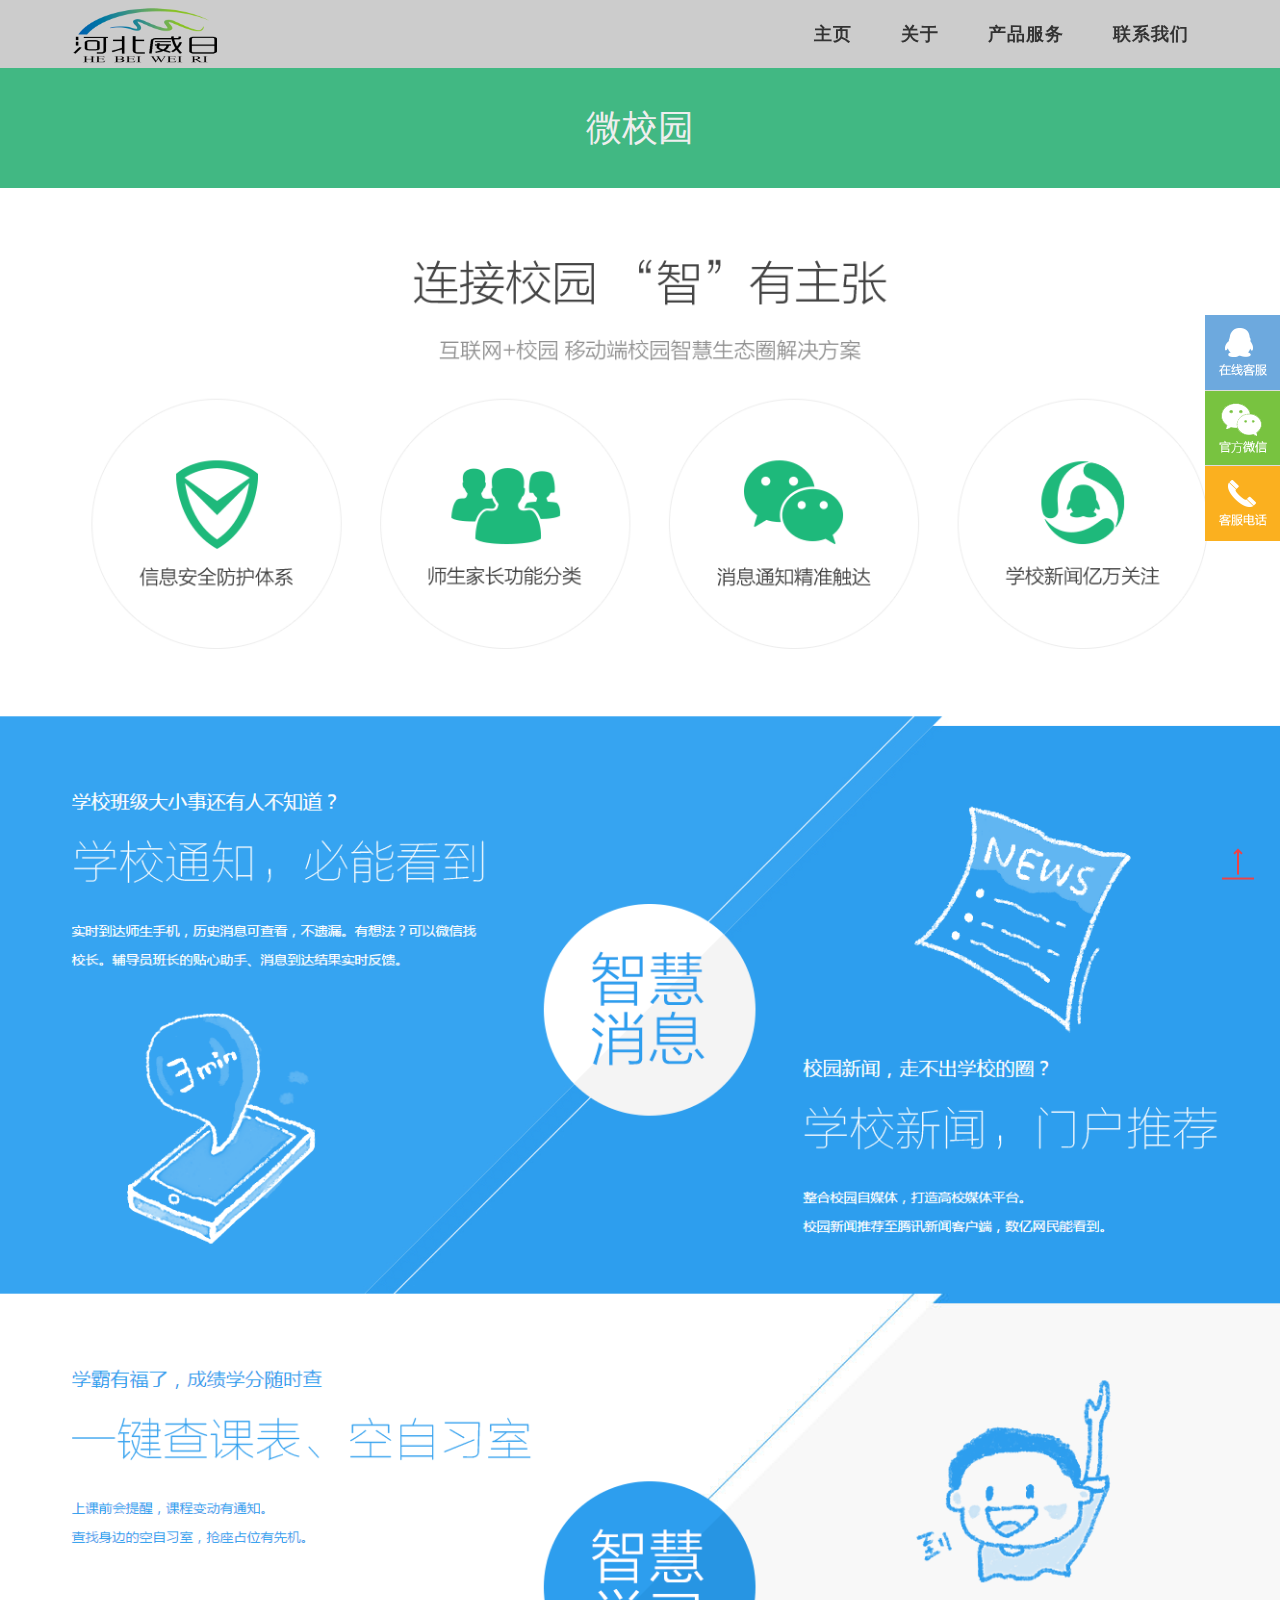
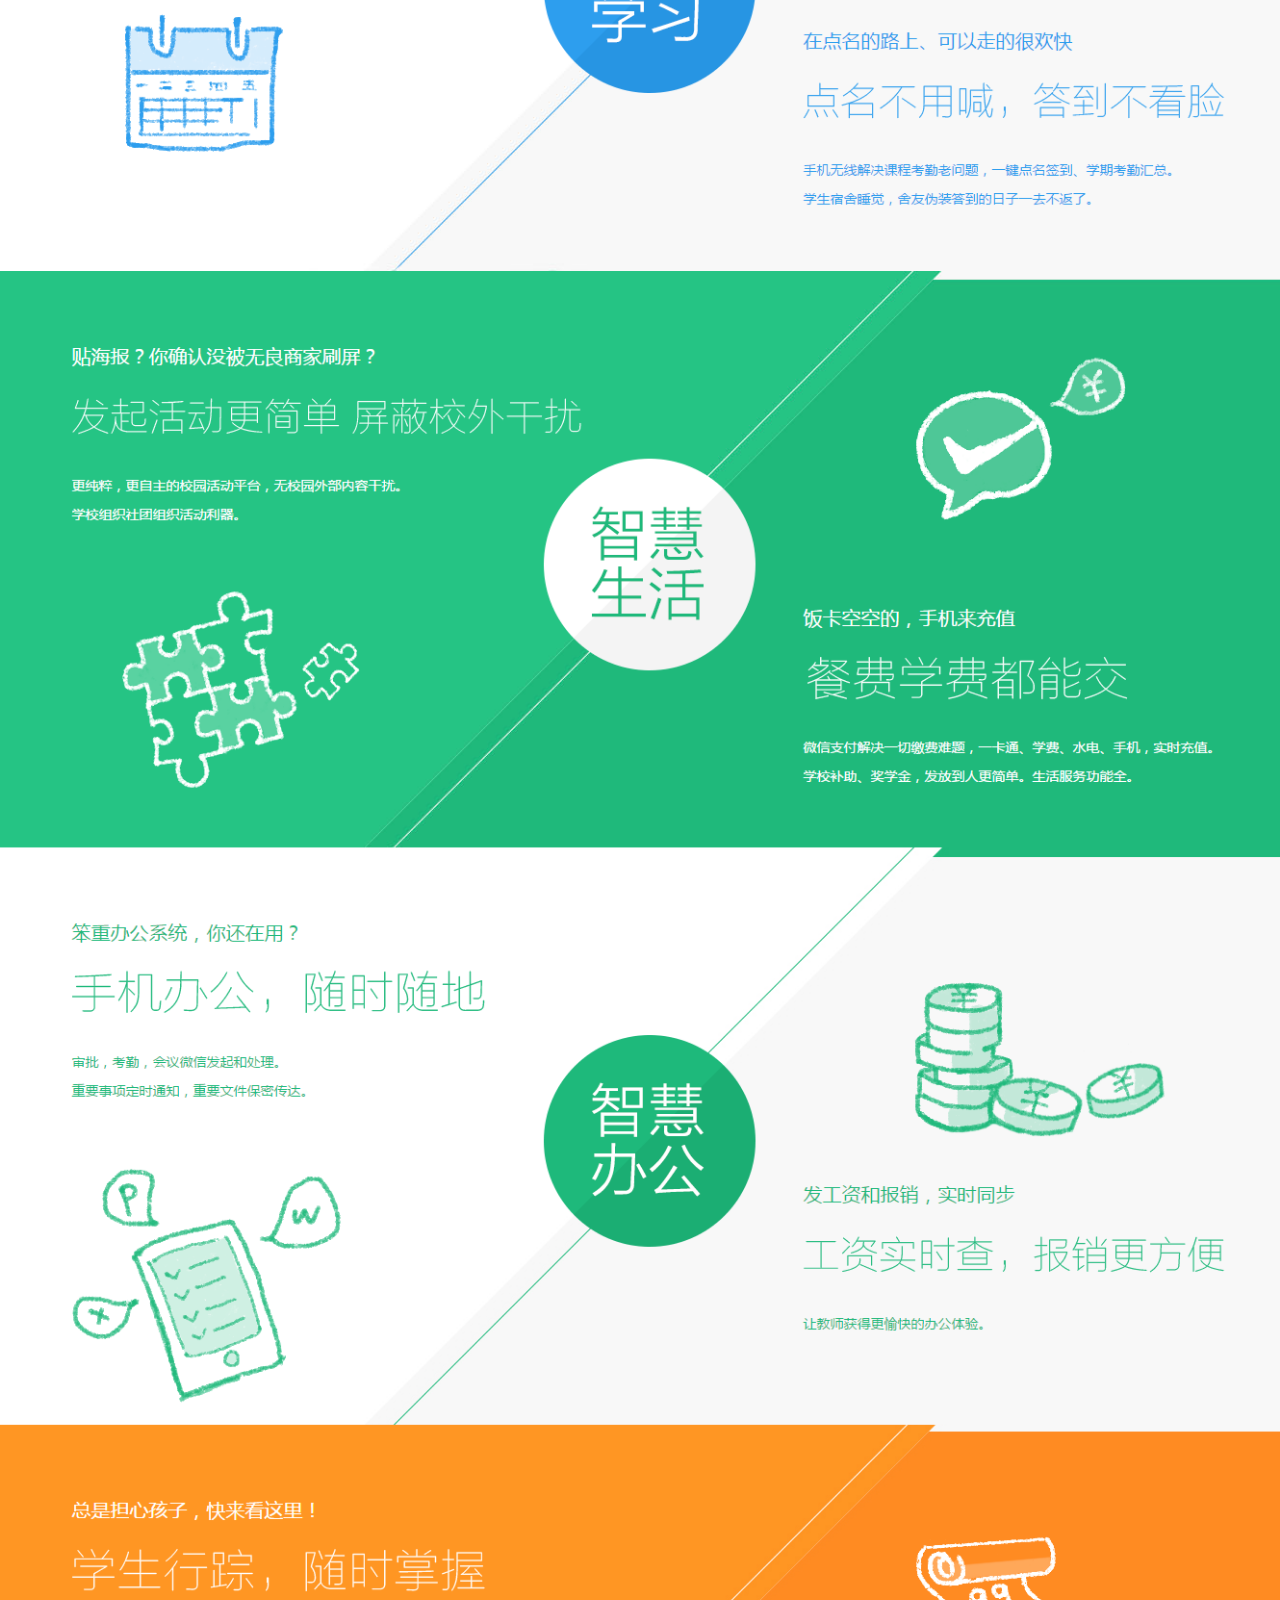
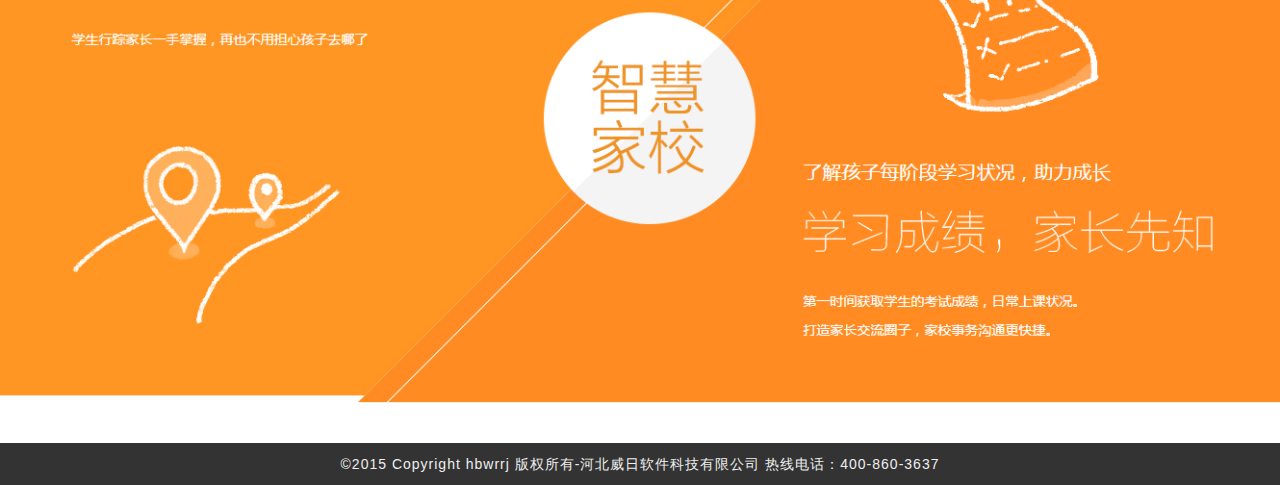
<file: html/wei_school.html>
<!DOCTYPE html>
<html lang="zxx">
<head>
  <title>微校园产品概览</title>
  <meta name="viewport" content="width=device-width, initial-scale=1.0, minimum-scale=1.0, maximum-scale=1.0, user-scalable=no">
  <meta http-equiv="Content-Type" content="text/html; charset=utf-8"/>
  <meta name="keywords"
        content="软件开发 系统集成 高科技企业。政府 军队  电力  金融  电信 能源  教育行业和中小企业客户"/>
  <!-- css links -->
  <link href="css/bootstrap.min.css" rel="stylesheet" type="text/css" media="all"/>
  
  <link href="css/style.css" rel="stylesheet" type="text/css" media="all"/>
  <!-- /css links -->

</head>
<body id="myPage" data-spy="scroll" data-target=".navbar" data-offset="60" style="background-color: #fff;">
<!-- Fixed navbar -->
<nav class="navbar navbar-default navbar-fixed-top">
  <div class="container">
    <div class="navbar-header">
      <button type="button" class="navbar-toggle collapsed" data-toggle="collapse" data-target="#navbar"
              aria-expanded="false" aria-controls="navbar">
        <span class="sr-only">Toggle navigation</span>
        <span class="icon-bar"></span>
        <span class="icon-bar"></span>
        <span class="icon-bar"></span>
      </button>
      <a class="navbar-brand" href="index.html">
        <img class="img-responsive" style="width:150px; height:68px;" src="images/logo.png">
      </a>
    </div>
    <div id="navbar" class="navbar-collapse collapse">
      <ul class="nav navbar-nav navbar-right">
        <li class="scroll hvr-underline-from-center"><a href="index.html">主页</a></li>
        <li><a class="scroll hvr-underline-from-center" href="index.html">关于</a></li>
        <li><a class="scroll hvr-underline-from-center" href="index.html">产品服务</a></li>
        <li><a class="hvr-underline-from-center" href="index.html">联系我们</a></li>
      </ul>
    </div>
    <!--/.nav-collapse -->
  </div>
</nav>
<!-- /Fixed navbar -->

<!--产品概览-->

<div class="pro_intro">
  <h1 class="text-center">微校园</h1>
  <img class="img-responsive" src="images/wei_school.png" alt="">
</div>
<div class="footer_info">
  <p class="text-center">&copy;2015 Copyright hbwrrj 版权所有-河北威日软件科技有限公司 热线电话：400-860-3637</p>
</div>
<!--微信关注、电话咨询-->
<div class="qq_wx_tel">
  <div class="qq">
    <a href="tencent://Message/?Uin=1205608519&websiteName=#=&Menu=yes"></a>
  </div>
  <div class="wx">
    <img src="images/1496194373.png" alt="">
  </div>
  <div class="tel">
    <div class="tel_num">400-860-3637</div>
  </div>
</div>
<!-- //footer -->

<!--返回顶部-->
<div href="#" onclick="GoTop()" class="scroll" id="toTop" style="display: block;"> <span id="toTopHover" style="opacity: 1;"> </span></div>

<!-- js files -->
<script src="js/jquery-2.2.3.min.js"></script>
<script src="js/bootstrap.js"></script>
<!--回到顶部缓慢滑动-->
<script>
  var currentPosition,timer;
  function GoTop(){
    timer=setInterval("runToTop()",1)
  }
  function runToTop(){
    currentPosition=document.documentElement.scrollTop || document.body.scrollTop;
    currentPosition-=20;
    if(currentPosition>0)
    {
      window.scrollTo(0,currentPosition);
    }
    else
    {
      window.scrollTo(0,0);
      clearInterval(timer);
    }
  }
</script>
<script>
  //  页面初始化时的位置
  window.scrollTo(0,0)
</script>
<!-- /js files -->
</body>
</html>
</file>
<file: html/css/slider.css>
body {
  background: #aaa;
  font-family: "Open Sans", sans-serif;
}

.slider {
  position: relative;
  height: 100vh;
  background: #777;
  overflow: hidden;
}
.slider__wrap {
  position: absolute;
  width: 100vw;
  height: 100vh;
  -webkit-transform: translateX(100vw);
          transform: translateX(100vw);
  top: 0%;
  left: 0;
  right: auto;
  overflow: hidden;
  -webkit-transition: -webkit-transform 450ms cubic-bezier(0.785, 0.135, 0.15, 0.86);
  transition: -webkit-transform 450ms cubic-bezier(0.785, 0.135, 0.15, 0.86);
  transition: transform 450ms cubic-bezier(0.785, 0.135, 0.15, 0.86);
  transition: transform 450ms cubic-bezier(0.785, 0.135, 0.15, 0.86), -webkit-transform 450ms cubic-bezier(0.785, 0.135, 0.15, 0.86);
  -webkit-transform-origin: 0% 50%;
          transform-origin: 0% 50%;
  -webkit-transition-delay: 450ms;
          transition-delay: 450ms;
  opacity: 0;
}
.slider__wrap--hacked {
  opacity: 1;
}
.slider__back {
  position: absolute;
  width: 100%;
  height: 100%;
  background-size: auto 100%;
  background-position: center;
  background-repeat: none;
  -webkit-transition: -webkit-filter 450ms cubic-bezier(0.785, 0.135, 0.15, 0.86);
  transition: -webkit-filter 450ms cubic-bezier(0.785, 0.135, 0.15, 0.86);
  transition: filter 450ms cubic-bezier(0.785, 0.135, 0.15, 0.86);
  transition: filter 450ms cubic-bezier(0.785, 0.135, 0.15, 0.86), -webkit-filter 450ms cubic-bezier(0.785, 0.135, 0.15, 0.86);
}
.slider__inner {
  width: 100%;
  height: 100%;
  position: absolute;
  top: 0;
  left: 0%;
  background-size: auto 133.3333%;
  background-position: center;
  background-repeat: none;
  -webkit-transform: scale(0.75);
          transform: scale(0.75);
  -webkit-transition: box-shadow 450ms cubic-bezier(0.785, 0.135, 0.15, 0.86), opacity 450ms step-end, -webkit-transform 450ms cubic-bezier(0.785, 0.135, 0.15, 0.86);
  transition: box-shadow 450ms cubic-bezier(0.785, 0.135, 0.15, 0.86), opacity 450ms step-end, -webkit-transform 450ms cubic-bezier(0.785, 0.135, 0.15, 0.86);
  transition: transform 450ms cubic-bezier(0.785, 0.135, 0.15, 0.86), box-shadow 450ms cubic-bezier(0.785, 0.135, 0.15, 0.86), opacity 450ms step-end;
  transition: transform 450ms cubic-bezier(0.785, 0.135, 0.15, 0.86), box-shadow 450ms cubic-bezier(0.785, 0.135, 0.15, 0.86), opacity 450ms step-end, -webkit-transform 450ms cubic-bezier(0.785, 0.135, 0.15, 0.86);
  opacity: 0;
  box-shadow: 0 3vh 3vh transparent;
  padding: 15vh;
  box-sizing: border-box;
}
.slider__content {
  position: relative;
  top: 25%;
  right:0%;
  width: auto;
  -webkit-transform: translateY(-50%);
          transform: translateY(-50%);
  color: white;
  opacity: 0;
  -webkit-transition: opacity 450ms;
  transition: opacity 450ms;
}
.slider__content h3{
  text-align: right;
 font-weight: 900;
      font-size:4.5em;
    line-height: 1.3em;
    margin-bottom: 0.7em;
	    text-shadow: 1px 1px 2px rgb(12, 12, 12);
    -webkit-text-shadow: 1px 1px 2px rgb(12, 12, 12);
    -o-text-shadow: 1px 1px 2px rgb(12, 12, 12);
    -moz-text-shadow: 1px 1px 2px rgb(12, 12, 12);
}
.slider__content a {
    padding:10px;
    cursor: pointer;
    font-size: 3.6vh;
    letter-spacing: 3px;
    font-weight: 100;
    position: fixed;
    top:110%;
    left:90%;
    color: #eee;
    text-transform: capitalize;
    background-color: #333;
    text-decoration: none;
}

.slider__slide {
  position: absolute;
  left: 0;
  height: 100vh;
  width: 100vw;
  -webkit-transition: -webkit-transform 600ms cubic-bezier(0.785, 0.135, 0.15, 0.86);
  transition: -webkit-transform 600ms cubic-bezier(0.785, 0.135, 0.15, 0.86);
  transition: transform 600ms cubic-bezier(0.785, 0.135, 0.15, 0.86);
  transition: transform 600ms cubic-bezier(0.785, 0.135, 0.15, 0.86), -webkit-transform 600ms cubic-bezier(0.785, 0.135, 0.15, 0.86);
  -webkit-transition-delay: 600ms;
          transition-delay: 600ms;
  pointer-events: none;
  z-index: 0;
}
.slider__slide--active {
  -webkit-transform: translatex(0%);
          transform: translatex(0%);
  z-index: 2;
}
.slider__slide--active .slider__wrap {
  -webkit-transform: translateX(0);
          transform: translateX(0);
  -webkit-transform-origin: 100% 50%;
          transform-origin: 100% 50%;
  opacity: 1;
  -webkit-animation: none;
          animation: none;
}
.slider__slide--active .slider__back {
  -webkit-filter: blur(1.5vh);
          filter: blur(1.5vh);
  -webkit-transition: -webkit-filter 900ms cubic-bezier(0.785, 0.135, 0.15, 0.86);
  transition: -webkit-filter 900ms cubic-bezier(0.785, 0.135, 0.15, 0.86);
  transition: filter 900ms cubic-bezier(0.785, 0.135, 0.15, 0.86);
  transition: filter 900ms cubic-bezier(0.785, 0.135, 0.15, 0.86), -webkit-filter 900ms cubic-bezier(0.785, 0.135, 0.15, 0.86);
  -webkit-transition-delay: 900ms !important;
          transition-delay: 900ms !important;
}
.slider__slide--active .slider__inner {
  -webkit-transform: scale(0.8);
          transform: scale(0.8);
  box-shadow: 0 1vh 6vh rgba(0, 0, 0, 0.2);
  pointer-events: auto;
  opacity: 1;
  -webkit-transition: box-shadow 900ms cubic-bezier(0.785, 0.135, 0.15, 0.86), opacity 1ms step-end, -webkit-transform 900ms cubic-bezier(0.785, 0.135, 0.15, 0.86);
  transition: box-shadow 900ms cubic-bezier(0.785, 0.135, 0.15, 0.86), opacity 1ms step-end, -webkit-transform 900ms cubic-bezier(0.785, 0.135, 0.15, 0.86);
  transition: transform 900ms cubic-bezier(0.785, 0.135, 0.15, 0.86), box-shadow 900ms cubic-bezier(0.785, 0.135, 0.15, 0.86), opacity 1ms step-end;
  transition: transform 900ms cubic-bezier(0.785, 0.135, 0.15, 0.86), box-shadow 900ms cubic-bezier(0.785, 0.135, 0.15, 0.86), opacity 1ms step-end, -webkit-transform 900ms cubic-bezier(0.785, 0.135, 0.15, 0.86);
  -webkit-transition-delay: 900ms;
          transition-delay: 900ms;
}
.slider__slide--active .slider__content {
  opacity: 1;
  -webkit-transition-delay: 1350ms;
          transition-delay: 1350ms;
}
.slider__slide:not(.slider__slide--active) .slider__wrap {
  -webkit-animation-name: hack;
          animation-name: hack;
  -webkit-animation-duration: 900ms;
          animation-duration: 900ms;
  -webkit-animation-delay: 450ms;
          animation-delay: 450ms;
  -webkit-animation-timing-function: cubic-bezier(0.785, 0.135, 0.15, 0.86);
          animation-timing-function: cubic-bezier(0.785, 0.135, 0.15, 0.86);
}
@-webkit-keyframes hack {
  0% {
    -webkit-transform: translateX(0);
            transform: translateX(0);
    opacity: 1;
  }
  50% {
    -webkit-transform: translateX(-100vw);
            transform: translateX(-100vw);
    opacity: 1;
  }
  51% {
    -webkit-transform: translateX(-100vw);
            transform: translateX(-100vw);
    opacity: 0;
  }
  52% {
    -webkit-transform: translateX(100vw);
            transform: translateX(100vw);
    opacity: 0;
  }
  100% {
    -webkit-transform: translateX(100vw);
            transform: translateX(100vw);
    opacity: 1;
  }
}
@keyframes hack {
  0% {
    -webkit-transform: translateX(0);
            transform: translateX(0);
    opacity: 1;
  }
  50% {
    -webkit-transform: translateX(-100vw);
            transform: translateX(-100vw);
    opacity: 1;
  }
  51% {
    -webkit-transform: translateX(-100vw);
            transform: translateX(-100vw);
    opacity: 0;
  }
  52% {
    -webkit-transform: translateX(100vw);
            transform: translateX(100vw);
    opacity: 0;
  }
  100% {
    -webkit-transform: translateX(100vw);
            transform: translateX(100vw);
    opacity: 1;
  }
}
.slider__slide:nth-child(1) .slider__back, .slider__slide:nth-child(1) .slider__inner {
 	background: url(../images/01.jpg) no-repeat center;background-size: cover;
}
.slider__slide:nth-child(2) .slider__back, .slider__slide:nth-child(2) .slider__inner {
 background: url(../images/02.jpg) no-repeat center;background-size: cover;
}
.slider__slide:nth-child(3) .slider__back, .slider__slide:nth-child(3) .slider__inner {
 background: url(../images/03.jpg) no-repeat center;background-size: cover;
}
.slider__slide:nth-child(4) .slider__back, .slider__slide:nth-child(4) .slider__inner {
  background: url(../images/04.jpg) no-repeat center;background-size: cover;
}

.sig {
  position: fixed;
  bottom: 8px;
  right: 8px;
  text-decoration: none;
  font-size: 12px;
  font-weight: 100;
  font-family: sans-serif;
  color: rgba(255, 255, 255, 0.4);
  letter-spacing: 2px;
  z-index: 9999;
}
/*-- //Responsive --*/
@media (max-width:1366px){

}
@media (max-width:1080px){
  .slider__content {
    position: relative;
    top:40%;
  }
  .slider__content h3 {
    font-size: 3em;
  }
  .slider__content h2 {
    font-size: 2.5em;
  }
  .slider__content a{
    padding:7px;
    font-size:3.2vh;
  }
	/*.slider,.slider__wrap,.slider__inner { */
	  /*height:650px!important;*/
	/*}*/
}
@media (max-width:800px){
	.slider__inner {
		padding: 20px 30px;
	}
	.slider__content {
    position: relative;
    top:40%;
	}
	.slider,.slider__wrap,.slider__inner { 
	  height:550px!important;
	}
	.slider__content h3 {
		font-size: 3em;
	}
  .slider__content h2 {
    font-size: 2.5em;
  }
  .slider__content a{
    padding:3px;
    font-size:2.8vh;
  }
}
@media (max-width:640px){

	.slider,.slider__wrap,.slider__inner { 
	  height:450px!important;
	}
	.slider__content h3 {
		font-size: 2em;
	}
  .slider__content h2 {
    font-size: 1.5em;
  }
  .slider__content a{
    padding:3px;
    font-size:2vh;
  }
}
@media (max-width:480px){
	.slider__content h3 {
      font-size: 1.3em;
	}
	.slider, .slider__wrap, .slider__inner {
		height: 388px!important;
	}
  .slider__content a{
    padding:1px;
    font-size:1.6vh;
  }
}
@media (max-width:414px){
	.slider__content h3 {
		font-size: 1em;
	}
  .slider__content h2 {
    font-size: 1em;
  }
	.slider, .slider__wrap, .slider__inner {
		height: 328px!important;
	}
}
@media (max-width:375px){

	.slider, .slider__wrap, .slider__inner {
		height: 292px!important;
	}
	.slider__content {
		position: relative;
		top: 35%;
	}
}
@media (max-width:320px){
	.slider__content h3 {
		font-size: 1em;
	}
  .slider__content h2 {
    font-size: 0.8em;
  }
  .navbar-brand img{
    display: none;
  }
}
/*-- //Responsive --*/
</file>
<file: html/css/style.css>
/*--- reset code ---*/
body{
	padding:0;
	margin:0;
	background:#ddd;
	font-family: 'Source Sans Pro', sans-serif;
}
body a{
    transition:0.5s all;
	-webkit-transition:0.5s all;
	-moz-transition:0.5s all;
	-o-transition:0.5s all;
	-ms-transition:0.5s all;
}
input[type="button"],input[type="submit"]{
	transition:0.5s all;
	-webkit-transition:0.5s all;
	-moz-transition:0.5s all;
	-o-transition:0.5s all;
	-ms-transition:0.5s all;
}
h1,h2,h3,h4,h5,h6{
	margin:0;	
	padding:0;
	font-family: 'Montserrat', sans-serif;
}	
p{
	margin:0;
	font-family: 'Source Sans Pro', sans-serif;
	letter-spacing: 1px;
}
ul{
	margin:0;
	padding:0;
}
label{
	margin:0;
}
button{
	transition:0.5s all;
	-webkit-transition:0.5s all;
	-moz-transition:0.5s all;
	-o-transition:0.5s all;
	-ms-transition:0.5s all;
}
/*--- end reset code ---*/
body {
	font-family: 'Raleway', sans-serif;
}
/*-- Navbar --*/
.navbar-default .navbar-collapse, .navbar-default .navbar-form {
    border-color:transparent;
}
.navbar-default .navbar-brand {
    color: #FFFEFE;
    font-size: 31px;
    font-weight: 700;
    text-transform: uppercase;
	  line-height: 36px;
    padding:0 15px;
}
.navbar-default {
    background-color: rgba(0,0,0,0.2);
    border: none!important;
}
.navbar {
	margin-bottom:0px;
}
.navbar-nav>li {
    float: left;
    margin-right: 23px;
}
.navbar-default .navbar-nav>li>a {
    color: #333;
    letter-spacing: 1px;
    text-transform: uppercase;
    padding: 24px 13px;
    font-weight: 600;
    font-size: 18px;
}
.navbar-default .navbar-brand:focus, .navbar-default .navbar-brand:hover {
    color: #fff;
    background:none!important
}
.navbar-default .navbar-toggle . {
    background-color: #666;
}
.navbar-default .navbar-toggle:focus, .navbar-default .navbar-toggle:hover {
    background-color:#00A902;
}
.navbar-default .navbar-nav>li>a:focus, .navbar-default .navbar-nav>li>a:hover {
    color: #3BC391;
    background-color: transparent;
}
.navbar-default .navbar-nav>.active>a, .navbar-default .navbar-nav>.active>a:focus, .navbar-default .navbar-nav>.active>a:hover {
    color: #fff;
    background-color: #EB4549;
}
/* Underline From Center 导航栏各文字下划线动画*/
.hvr-underline-from-center {
  display: inline-block;
  vertical-align: middle;
  -webkit-transform: perspective(1px) translateZ(0);
  transform: perspective(1px) translateZ(0);
  box-shadow: 0 0 1px transparent;
  position: relative;
  overflow: hidden;
}
.hvr-underline-from-center:before {
  content: "";
  position: absolute;
  z-index: -1;
  left: 50%;
  right: 50%;
  bottom: 0;
  background:#3BC391;
  height: 4px;
  -webkit-transition-property: left, right;
  transition-property: left, right;
  -webkit-transition-duration: 0.1s;
  transition-duration: 0.1s;
  -webkit-transition-timing-function: ease-out;
  transition-timing-function: ease-out;
}
.hvr-underline-from-center:hover:before, .hvr-underline-from-center:focus:before, .hvr-underline-from-center:active:before {
  left: 0;
  right: 0;
}
/*-- /Navbar --*/

/*-- banner --*/
.banner {
	margin:0;
	padding:0;
}
/*-- /banner --*/

/*-- /about关于我们 --*/
#about,#service,#contact{
    padding:6em 0;
    height:100vh;
}
#about {
  background:#F0F0ED;
}
.inner-w3 {
    margin: 0 auto 3em ;
    text-align: center;
}
h2.tittle {
    text-transform: uppercase;
    font-weight: bold;
    font-size: 1.7em;
    line-height: 1.4em;
    margin-bottom: 0.5em;
    color: #111;
}
h2.tittle span {
      color: #ffffff;
}
.about_left p {
       color: #444;
    font-size: 1.2em;
    line-height: 1.9em;
    margin: 1em 0;
    font-weight: 400;
    letter-spacing: 1px;
}
.about_left h4 {
    color: #fff;
    font-size: 1.4em;
    font-weight: 400;
}
h3.title {
    color:#222;
    font-size:2.5em;
    text-transform:uppercase;
    font-weight:bold;
}
h4.title {
  display: block;
  color:#222;
  font-size:1.8em;
  text-transform:uppercase;
  font-weight:bold;
}
h3.title.two {
	 color:#333;
}
h3.title span{
    width:18%;
    background:#151414;
    height: 2px;
    display: block;
    margin-top:26px;
    position:relative;
    margin: 14px auto 0px;
}
h3.title.two span.two{
   width: 18%;
    background: #fff;
    height: 4px;
    display: block;
    margin-top: 26px;
    position: relative;
    margin: 23px auto 0px;
}
h3.title span:after{
    content: ' ';
    position: absolute;
    background: #EB4549;
    height: 4px;
    display: block;
    width: 92px;
    top: 2px;
}
.adt_grids{
	margin-top:50px;
}
.about_left {
    padding: 0;
}
.about_left p{
  font-size: 1em;
}
.bottom-gds:nth-child(3),.bottom-gds:nth-child(4) {
    margin-top: 30px;
}
.creative{
	background: url(../images/3.jpg) no-repeat center;
    background-size: cover;
    -webkit-background-size: cover;
    -o-background-size: cover;
    -ms-background-size: cover;
    -moz-background-size: cover;
    min-height: 400px;
    padding: 56px 60px 0;
}

.creative h4 {
    font-size: 24px;
    color: #fff;
    margin-bottom: 40px;
}
.creative h5{
  font-size: 16px;
  color:#eee;
  margin-bottom: 34px;
}
/*-- //about --*/


/*-- /services --*/
.services {
   background: #7CC4E5;
}
.w3_agile_grids_top{
    margin: 0;
}
.icon-left {
    float: left;
    text-align: center;
    margin-right: 1em;
}
.icon-left i {
    color: #3BC391;
	font-size:2.5em;
  transition:all 0.3s linear;
}
.icon-right{
    float: left;
    width: 70%;
}
.icon-right a{
  text-decoration: none;
}
.icon-right h5 {
    color: #EB4549;
    font-size: 1.3em;
    margin: 0;
    font-weight: 700;
    text-transform: uppercase;
    letter-spacing: 1px;
}
.icon-right p{
    color: #eee;
    font-size: 1.1em;
    margin: 0.5em 0 0 0;
    line-height: 1.9em;
}
.w3ls-agile-service-grid{
    background: #268AEC;
	  padding: 3em 2em;
    cursor:pointer;
    height:400px;
}
.w3ls-agile-service-grid:nth-child(2){
	  background: #087CED;
}
.w3ls-agile-service-grid:nth-child(3){
    background: #268AEC;
}
.w3ls-agile-service-grid:nth-child(4){
	  background: #087CED;
}
.agileits-icon-grid:hover .icon-left i {
	color:#EB4549;
	-webkit-transition: .5s all;
    transition: .5s all;
    -moz-transition: .5s all;
	margin-right: 1em;
	-webkit-transition: .5s all;
    transition: .5s all;
}
/*-- //services --*/



/*--/contact --*/
#contact{
  padding-bottom: 2em;
  background-color: #ddd;
}
.contact-form-aits input[type="text"],.contact-form-aits input[type="email"],.contact-form-aits textarea {
	width: 49%;
	float: left;
	padding: 15px 0px;
	border: none;
	color: #000;
	border-bottom: 2px solid #777;
	font-weight: 600;
	outline: none;
	letter-spacing:1px;
	background:#eee;
}
input.margin-right {
	margin-right: 18px;
}
.contact-form-aits textarea {
	width: 100%;
	height: 90px;
	margin-bottom: 30px;
	    resize: none;
}
.send-button button.btn {
	font-weight: 600;
	color: #EEE;
	padding:12px 30px;
	border: none;
	outline: none;
    background: #3bc391;
	border-radius: 3px;
  transition:all 0.1s linear;
}
.send-button button.btn:hover {
	background: #FA8121;
}
.send-button button.btn .glyphicon {
	margin-left: 10px;
}
.contact-form-aits ::-webkit-input-placeholder {
	color: #555;
}
.contact-form-aits ::-moz-placeholder {
	color: #555;
}
.contact-form-aits ::-moz-placeholder {
	color: #555;
}
.contact-form-aits ::-ms-input-placeholder {
	color: #555;
}

.send-button.agileits.w3layouts {
	text-align: center;
}
.contact-form-aits {
    background:#EEE;
    padding: 50px;
    height:420px;
}
.agile_footer_grid{
  background-color: #3BC391;
  padding:4em 2em;
  height:420px;
}
.agile_footer_grid p{
    color: #a8aeb3;
    line-height: 2em;
    margin-bottom: 2em;
}
.w3_address li{
	color: #eee;
  margin-top: 1em;
}
.w3_address li i {
    border: 1px solid #ddd;
    padding:.5em;
    margin-right:0.5em;
    color: #fff;
}
.w3_address li a{
    color: #eee;
    text-decoration: none;
}
/*地图*/
.my-map { margin: 0 auto; width: 100%; height: 420px; }
.my-map .icon { background: url(http://lbs.amap.com/console/public/show/marker.png) no-repeat; }
.my-map .icon-cir { height: 31px; width: 28px; }
.my-map .icon-cir-red { background-position: -11px -5px; }
.amap-container{height: 100%;}

.footer_info p{
  width:100%;
  height:3em;
  line-height: 3em;
  background-color: #333;
  color:#eee;
  margin-top: 3em;
  z-index:999
}
.add_value{
  position:fixed;
  bottom:0;
}
/*--//contact --*/


/*-- to-top 回到顶部--*/
#toTop {
  cursor: pointer;
	display: none;
	text-decoration: none;
	position: fixed;
	bottom: 20px;
	right: 2%;
	overflow: hidden;
	z-index: 999; 
	width: 32px;
	height: 32px;
	border: none;
	text-indent: 100%;
	background: url(../images/up.png) no-repeat 0px 0px;
}
#toTopHover {
	width: 32px;
	height: 32px;
	display: block;
	overflow: hidden;
	float: right;
	opacity: 0;
	-moz-opacity: 0;
	filter: alpha(opacity=0);
}
/*-- //to-top --*/


/*-- start-responsive-design 响应式设计--*********************************************/

@media (max-width:1366px){
	#about, #service,#about, #contact {
		padding: 7em 0 0 0;
	}
  #service{
    padding-bottom:5em;
  }
}
@media (max-width:1199px){
  .icon-left i{
    font-size: 1.5em;
  }
  .agileits-icon-grid .icon-right p{
    font-size: 1em;
  }
}
@media (max-width:1080px){
	.icon-right {
		float: left;
		width: 63%;
	}
  .agileits-icon-grid .icon-right p{
    font-size: 0.9em;
  }
	h3.title {
		font-size: 2.3em;
	}
	h2.tittle {
		font-size: 1.6em;
		line-height: 1.4em;
	}
	#about,#service,#contact {
		padding: 4em 0;
	}
	.w3ls-agile-service-grid {
		padding: 3em 2em;
	}
	.icon-left {
		float: left;
		padding: 0em 1em;
		margin-right: 1em;
	}
}
@media (max-width:991px){
	.navbar-nav>li {
		float: left;
		margin-right:2px;
	}
	.navbar-default .navbar-nav>li>a {
		padding: 24px 10px;
	}
	.about_right {
		padding: 0;
		margin-top: 2em;
	}
	.w3_agile_grids_top {
		margin: 3em 0 0 0;
	}
	.agile_footer_grid {
		padding: 4em;
    height:260px;
	}
	.agile_footer_grid:nth-child(2){
		margin:2em 0;
	}
	.navbar-default .navbar-brand {
		font-size: 27px;
		font-weight: 700;
		line-height: 40px;
	}
  .agileits-icon-grid{
    padding:3em;
  }
  .agileits-icon-grid .icon-right p{
    font-size: 1.2em;
  }
  .icon-left i{
    font-size: 2.5em;
  }
  #about{
    height:980px;
  }
  #service{
    height:1400px;
  }
  #contact{
    height:1400px;
  }
  .contact_us_map .col-xs-12{
    margin-top: 1em;
  }
}
@media (max-width:800px){
	#about, #service, #contact {
		padding: 3em 0;
	}
	.w3_agile_grids_top {
		margin: 2em 0 0 0;
	}
	h3.title {
		font-size: 2.1em;
	}
  h4.title {
    font-size: 1.1em;
  }
}
@media (max-width:767px){
	.navbar-default {
		padding-bottom:3px;
	}
	.navbar-toggle {
		position: relative;
		float: right;
		padding: 13px 10px;
		margin-top:15px;
		margin-right: 15px;
		margin-bottom: 8px;
		background-color: transparent;
		background-image: none;
		border: 1px solid transparent;
		border-radius: 0px!important;
	}
	.navbar-default .navbar-toggle:focus, .navbar-default .navbar-toggle:hover {
		background-color: #3bc391;
	}
	.navbar-nav>li {
		float: none;
		margin-right: 0;
		text-align: center;
		margin-bottom:2px;
	}
	.navbar-nav {
		margin: 0px!important;
		background: rgba(0, 0, 0, 0.84);
	}
	.navbar-default .navbar-nav>li>a {
		padding: 12px 10px;
	}
}
@media (max-width:736px){
	h3.title span {
     width:25%;
	}
}
@media (max-width:667px){
	h3.title span {
     width:30%;
	}
}
@media (max-width:640px){
	.about_left h4 {
		font-size: 1.3em;
		font-weight: 400;
	}
	h2.tittle {
		font-size: 1.5em;
		line-height: 1.4em;
	}
	.creative h4 {
		font-size: 21px;
		margin-bottom: 30px;
	}
  .creative h5{
    font-size:14px;
    margin-bottom: 30px;
  }
  .agileits-icon-grid .icon-right p{
    font-size: 1.1em;
  }
  .footer_info p{
    font-size:0.5em;
  }
}
@media (max-width:568px){
	.icon-right h5 {
      font-size: 1.2em;
	}
  #about{
    height:1050px;
  }
  .icon-left i{
    font-size: 1.5em;
  }
  .agileits-icon-grid .icon-right p{
    font-size: 1em;
  }
  .footer_info p{
    height:6em;!important;
  }
}
@media (max-width:480px){
	.creative {
		min-height: 377px;
		padding: 41px 34px 0;
	}
	#about,#service,#contact {
		padding: 2em 0;
	}
	.adt_grids {
		margin-top: 32px;
	}
	h3.title {
		font-size: 1.8em;
	}
	h3.title span {
		width: 43%;
	}
	h3.title span:after {
		content: ' ';
		position: absolute;
		height: 4px;
		width: 64px;
		top: 2px;
	}
	.icon-left {
		float: left;
		padding: 0em 1em;
		margin-right: 0.3em;
	}
  .agileits-icon-grid .icon-right p{
    font-size: 0.8em;
  }
}
@media (max-width:414px){
	h2.tittle {
		font-size: 1.3em;
		line-height: 1.4em;
	}
	.about_left h4 {
		font-size: 1.1em;
		font-weight: 400;
	}
	.creative {
		min-height: 377px;
		padding: 28px 22px 0;
	}
	.w3ls-agile-service-grid {
		padding: 2em 1em;
	}
	.w3_agile_grids_top {
		margin: 1em 0 0 0;
	}
	.gallery-grid {
		float: left;
		width: 100%;
	}
	.contact-form-aits {
		padding: 23px;
		margin-top: 1.5em;
	}
}
@media (max-width:384px){
	.icon-right h5 {
		font-size: 1.1em;
	}
	.creative h4 {
		font-size: 17px;
		margin-bottom: 19px;
	}
}
@media (max-width:375px){
	 h2.tittle {
		font-size: 1.2em;
		line-height: 1.4em;
	}
	.icon-right {
		float: none;
		width: 100%;
		text-align:center;
	}
	.icon-left {
		float: none;
		padding: 0;
		margin-right: 0;
		margin-bottom: 1em;
	}
	.navbar-default .navbar-brand {
		font-size: 24px;
		font-weight: 700;
		line-height: 40px;
	}
	h3.title {
		font-size: 1.4em;
	}
  #about{
    height:1200px;
  }
}
@media (max-width:320px){
	h2.tittle {
		font-size: 1.05em;
		line-height: 1.4em;
	}
}
@media (min-width:992px) and (max-height:610px){
  #about{
    height:690px;
  }

  #service{
    height:620px;
  }
  #contact{
    height: 690px;
  }
}

/*qq 微信 联系电话*/
.qq_wx_tel{
  position:fixed;
  top:35%;
  right:0;
  width:75px;
  height:225px;
  z-index:9999;
}
.qq_wx_tel div:nth-child(1),.qq_wx_tel div:nth-child(2){
  border-bottom:1px solid #ddd;
}
.qq_wx_tel .qq a{
  height:75px;
  display: block;
  background: url(../images/r_qq.png) center center no-repeat;
  background-color: #6da9de;
  transition:all 0.2s linear;
}
.qq_wx_tel .qq a:hover{
  background-color: #3879D9;
}

.qq_wx_tel .wx{
  height:75px;
  background: url(../images/r_wx.png) center center no-repeat;
  background-color: #78C340;
  cursor: pointer;
  transition:all 0.2s linear;
}
.qq_wx_tel .wx img{
  position:absolute;
  right:75px;
  display: none;
}
.qq_wx_tel .wx:hover img{
  display: block;
}
.qq_wx_tel .tel{
  height:75px;
  background:url(../images/r_phone.png) center center no-repeat;
  background-color: #FBB01F;
  cursor: pointer;
}
.qq_wx_tel .tel .tel_num{
  height:75px;
  width:250px;
  position:absolute;
  right:75px;
  line-height: 75px;
  background: #FBB01F;
  text-align: center;
  border:none;
  font-size: 2em;
  color:#eee;
  display: none;
}
.qq_wx_tel .tel:hover .tel_num{
  display: block;
}


/*二级页面 产品概览*/
.pro_intro{
  width:100%;
  position:relative;
  top:68px;
  margin: 0 auto;
  margin-bottom:80px;
  padding:0;
  text-align: center;
}
.pro_intro h1{
  width:100%;
  height:120px;
  line-height: 120px;
  background: #41B883;
  color:#eee;
}
.pro_intro img{
  margin:0 auto
}
</file>
